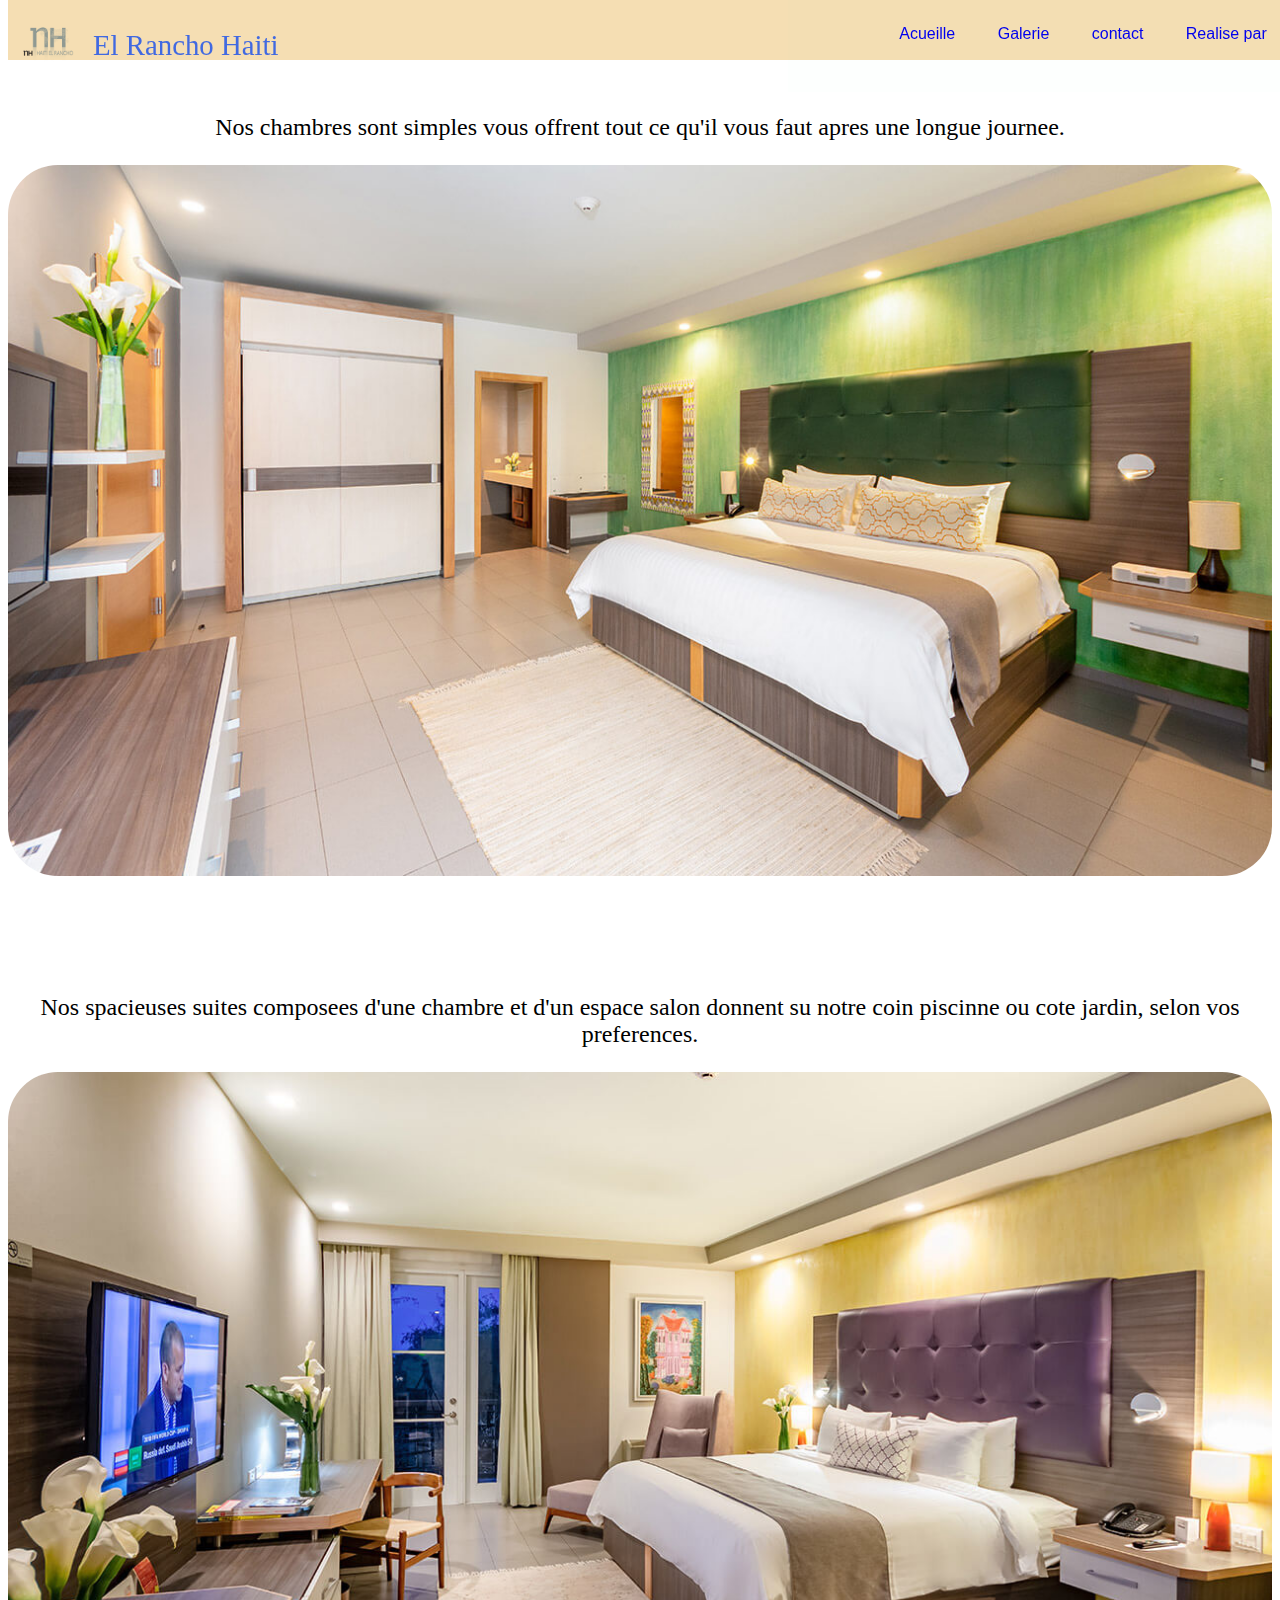
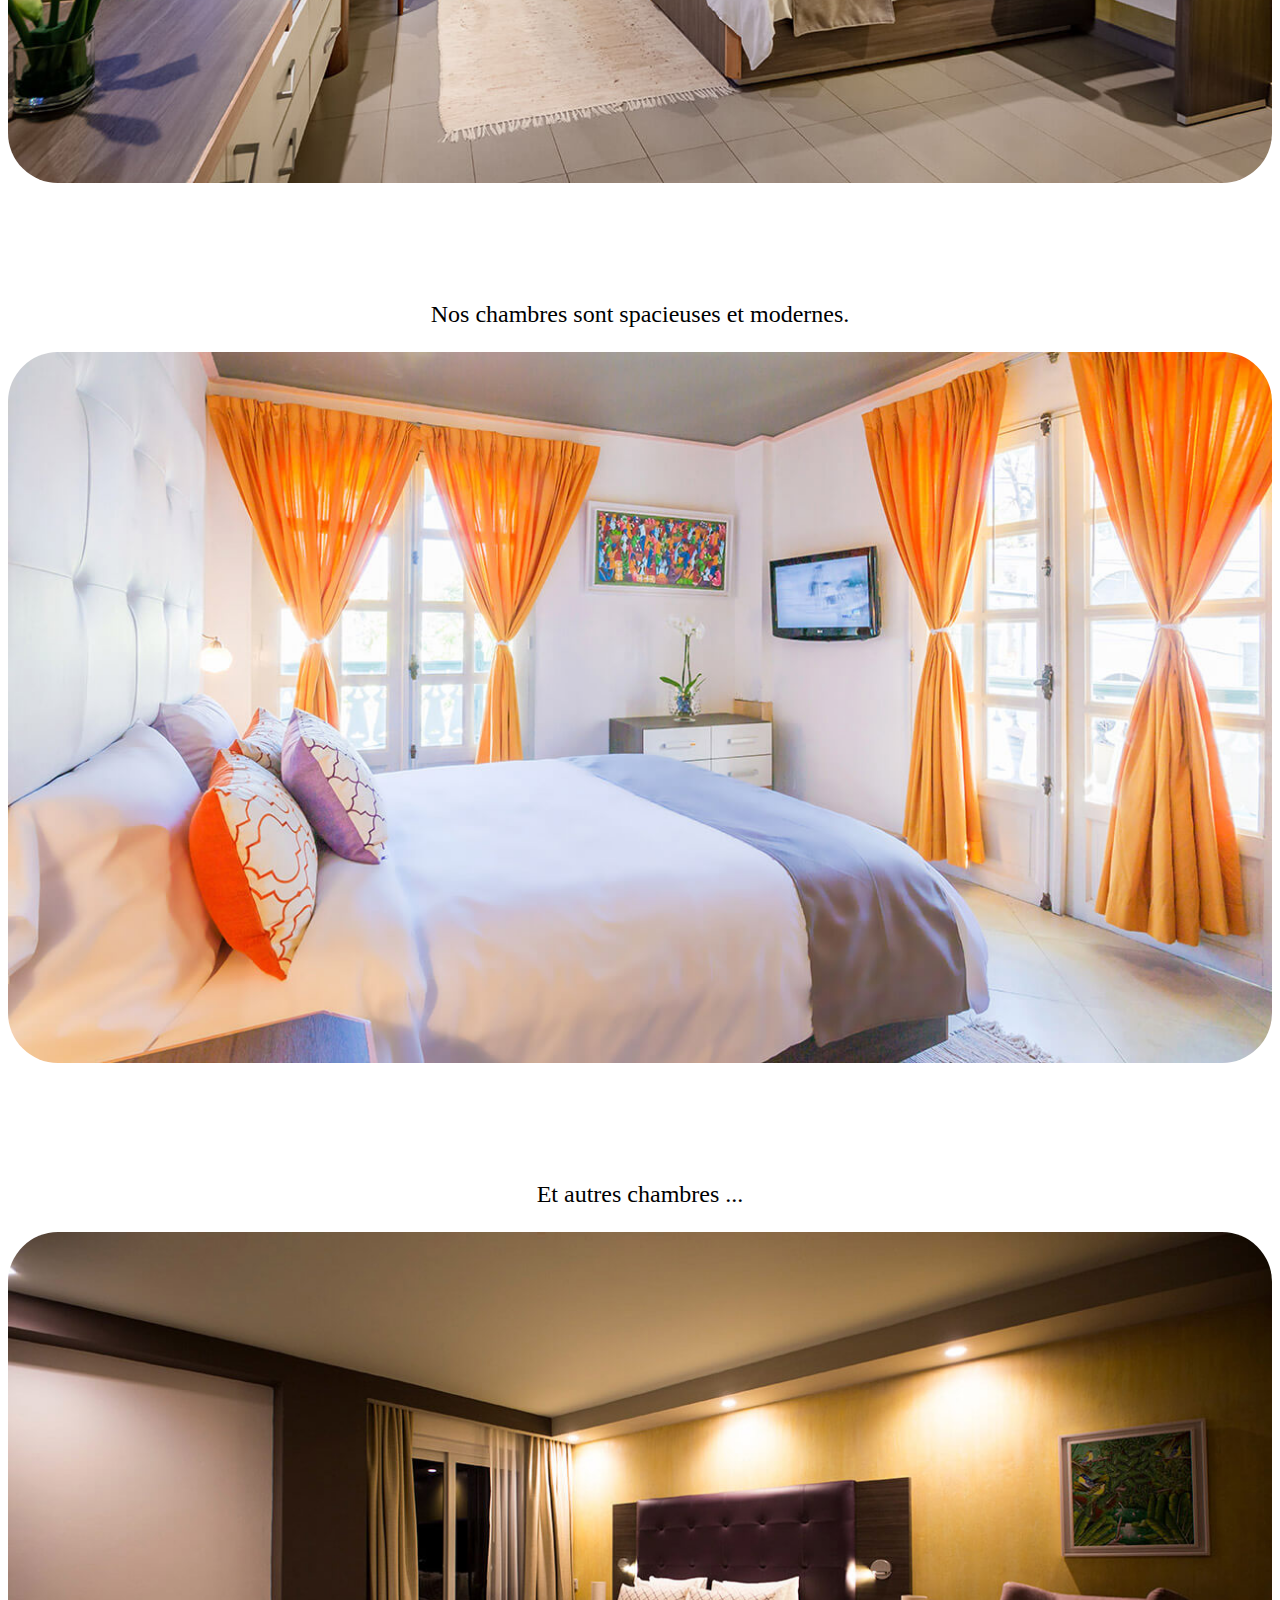
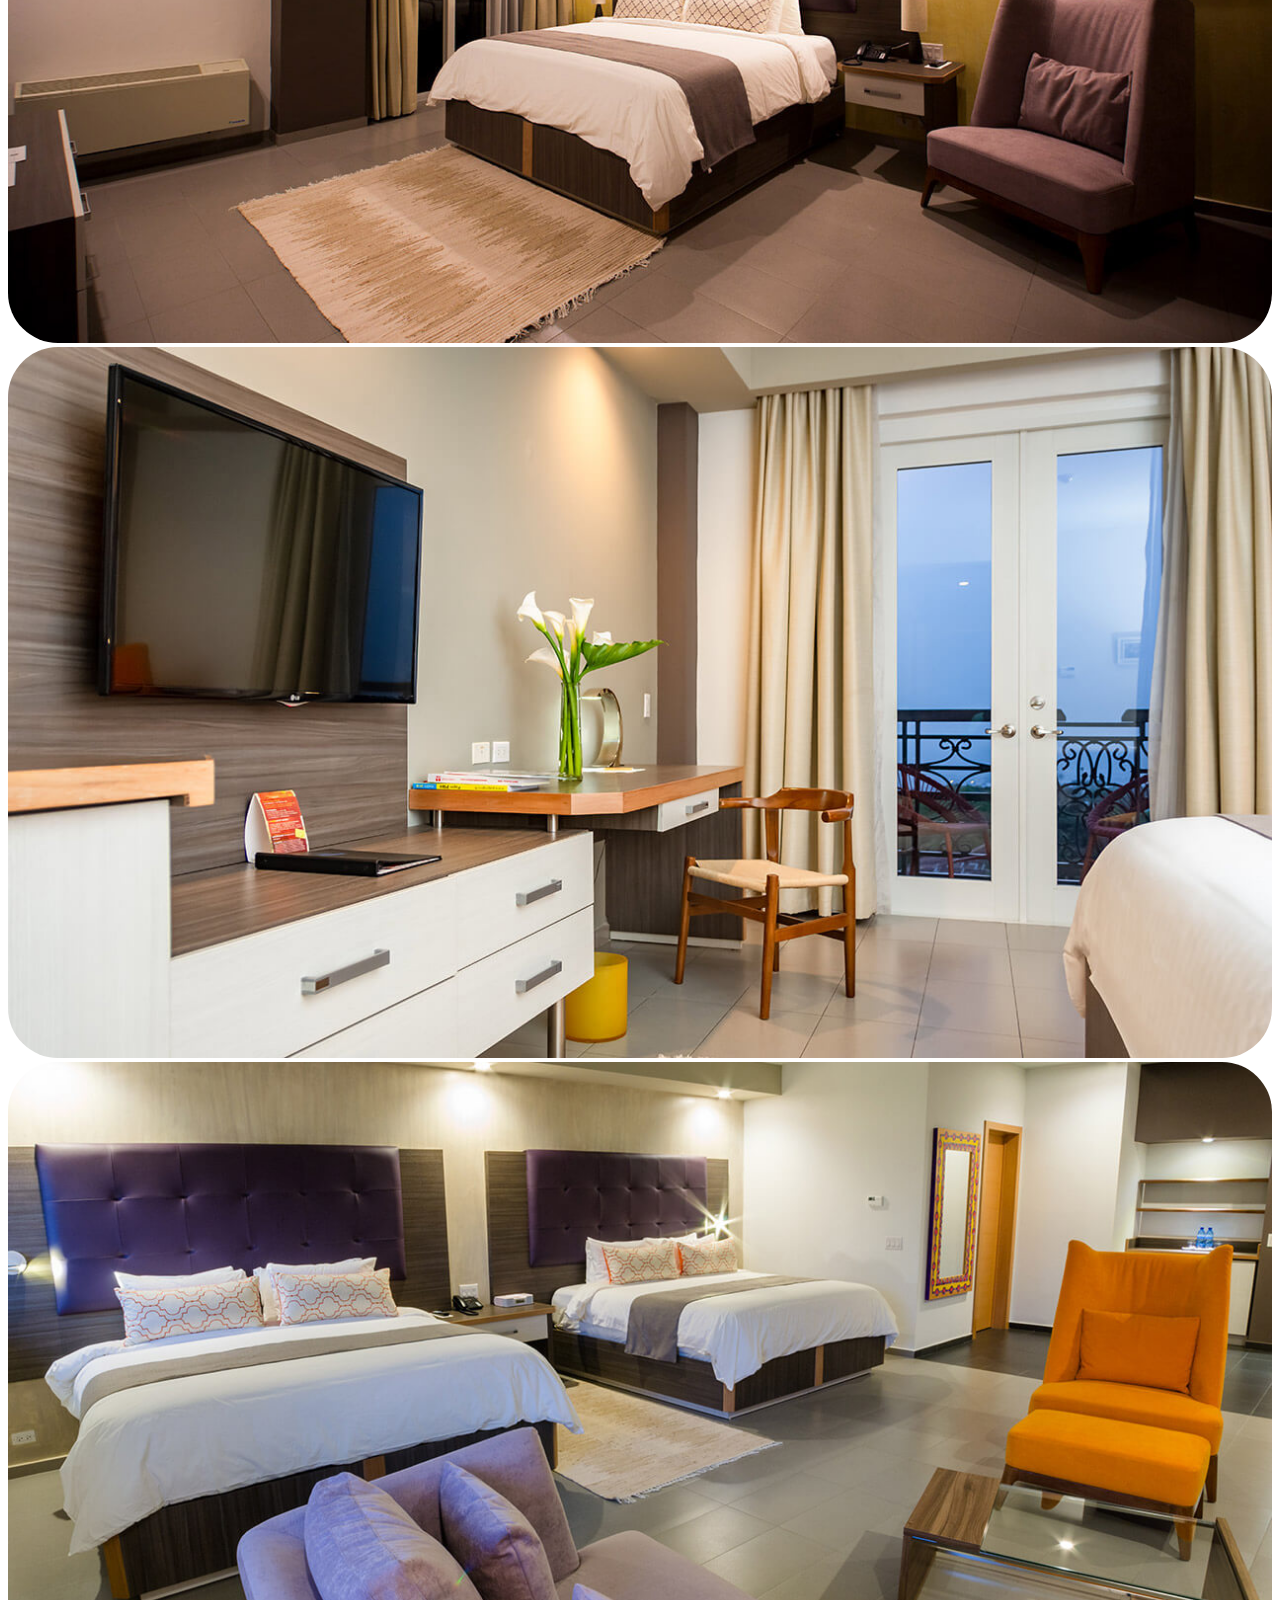
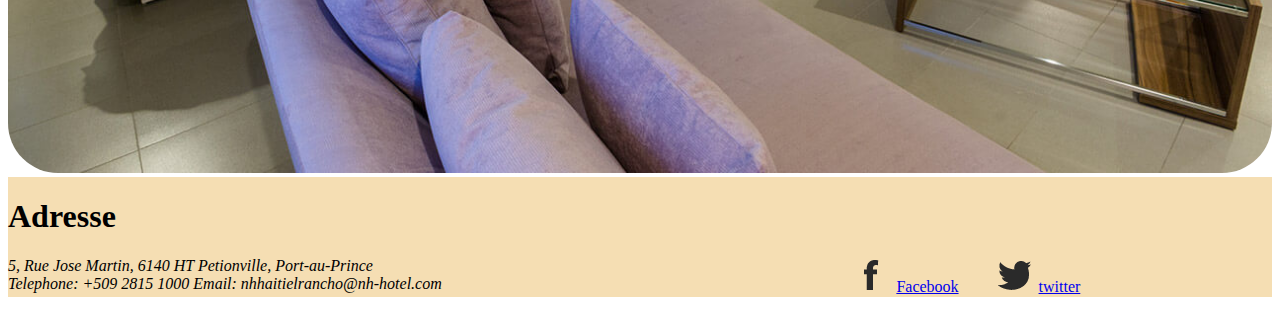
<file: chambre.html>
<!DOCTYPE html>
<html lang="en">
<head>
    <link rel="stylesheet" href="Chamb.css">
    <meta charset="UTF-8">
    <meta name="viewport" content="width=device-width, initial-scale=1.0">
    <title>chambres</title>
</head>
<body>
    <header id="mainHeader">
        <p id="mylogo"><img src="image1/logo.png" width="100px" alt=""></p>
        
            <h1 id="principal">El Rancho Haiti</h1>
            
        <nav id="mainNav">
            <ul>
            <li><a href="index.html">Acueille</a></li>
            <li><a href="galerie.html">Galerie</a></li>
            <li><a href="contact.html">contact</a></li>
            <li><a href="groupe.html">Realise par</a></li>
            </ul>
        </nav>
</header>
    <section>
        <p>
            Nos chambres sont simples vous offrent tout ce qu'il vous faut apres une longue journee.
            
        </p>
        <img src="image1/ima.jpg" alt="">
        <p>
            Nos spacieuses suites composees d'une chambre et d'un espace salon donnent su notre coin piscinne ou cote jardin, selon vos preferences.
        </p>
        <img src="image1/imm.jpg" alt="">
        <p>
            Nos chambres sont spacieuses et modernes.
        </p>
        <img src="image1/immm.jpg" alt="">
        <p>
           Et autres chambres ... 
        </p>
        <img src="image1/imma.jpg" alt=""> </br>
        <img src="image1/imageB.jpg" alt=""> </br>
        <img src="image1/im.jpg" alt=""> </br>

    </section>
    <footer id="mainfooter">
        <div>
        <h1> Adresse</h1>
        <address>
            5, Rue Jose Martin, 6140 HT Petionville, Port-au-Prince</br>
            Telephone: +509 2815 1000 </>
            Email: nhhaitielrancho@nh-hotel.com </br>
        </address>
        </div>
        <div>
        <ul id="foot">
            <li id="facebook"><a href="www.facebook.com">Facebook</a></li>
            <li id="twitter"><a href="www.twitter.com">twitter</a></li>
        </ul>
        <div
    </footer>
</body>
</html>
</file>
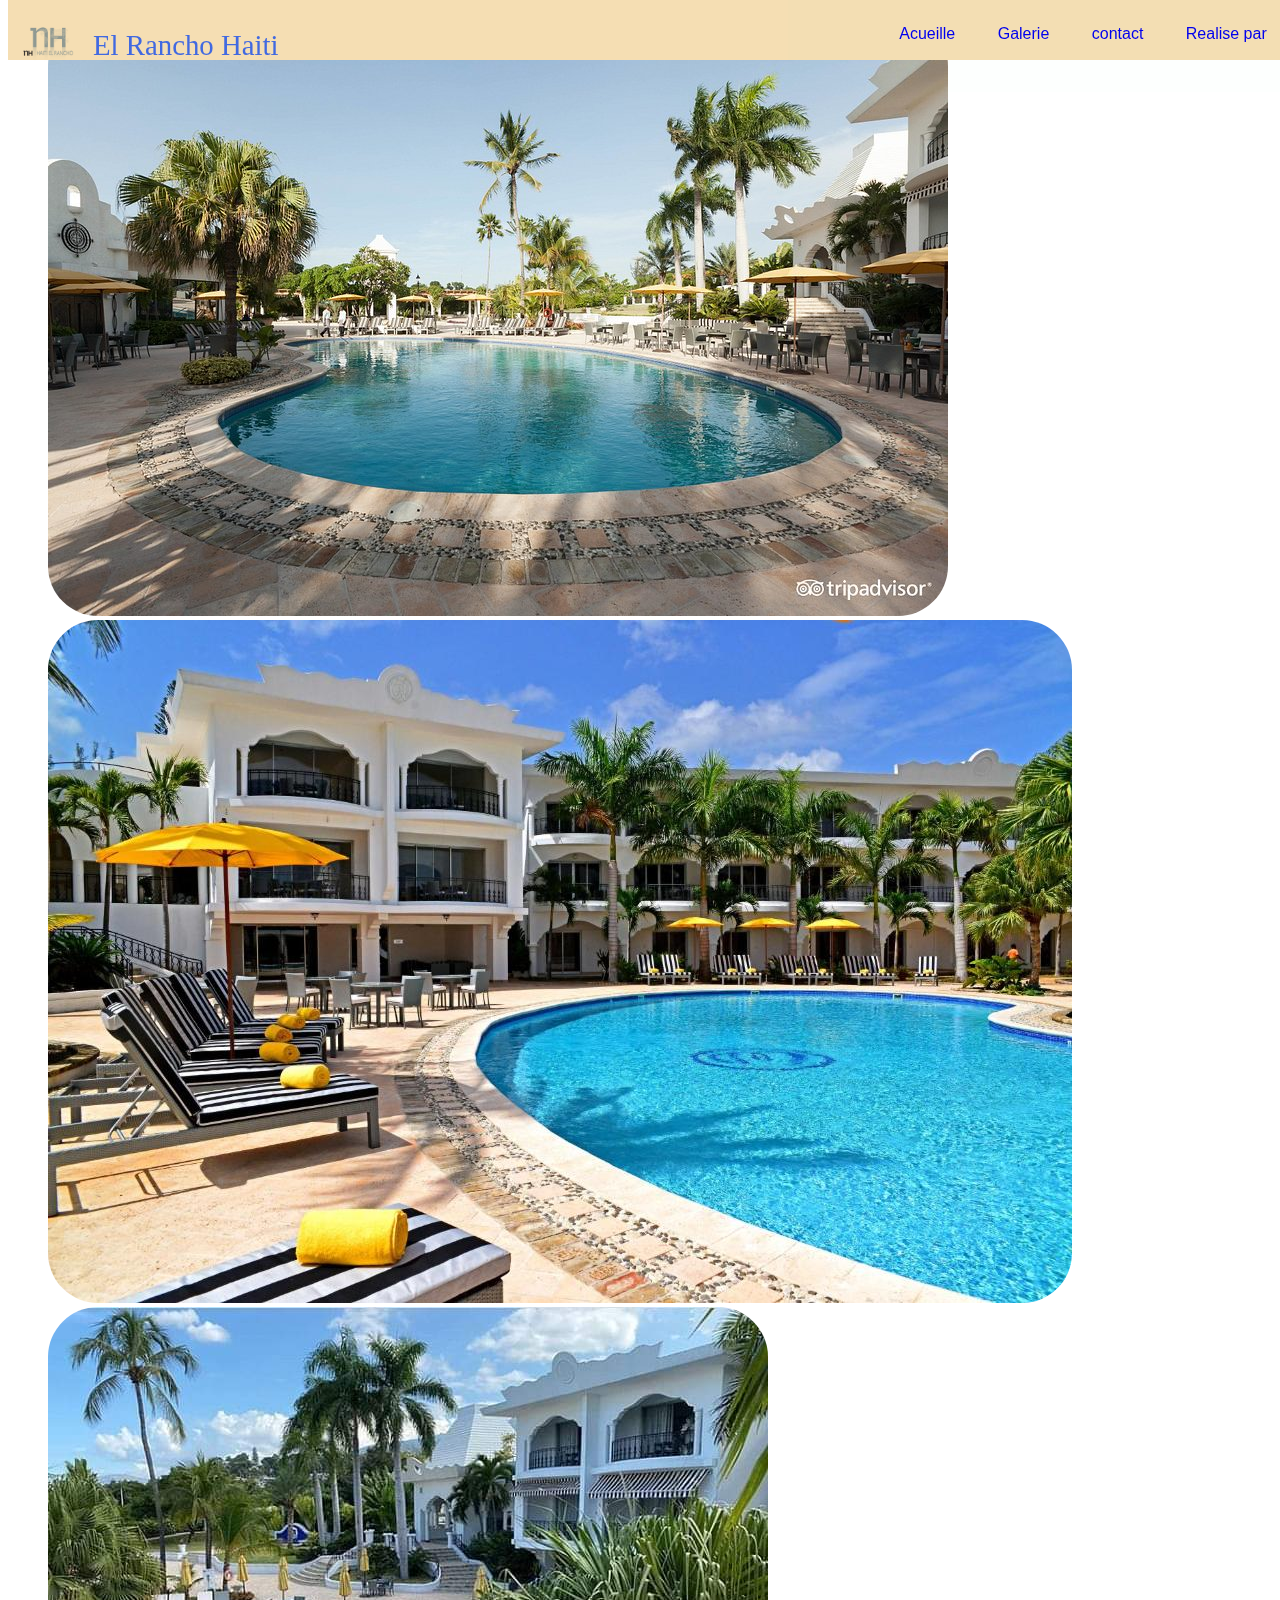
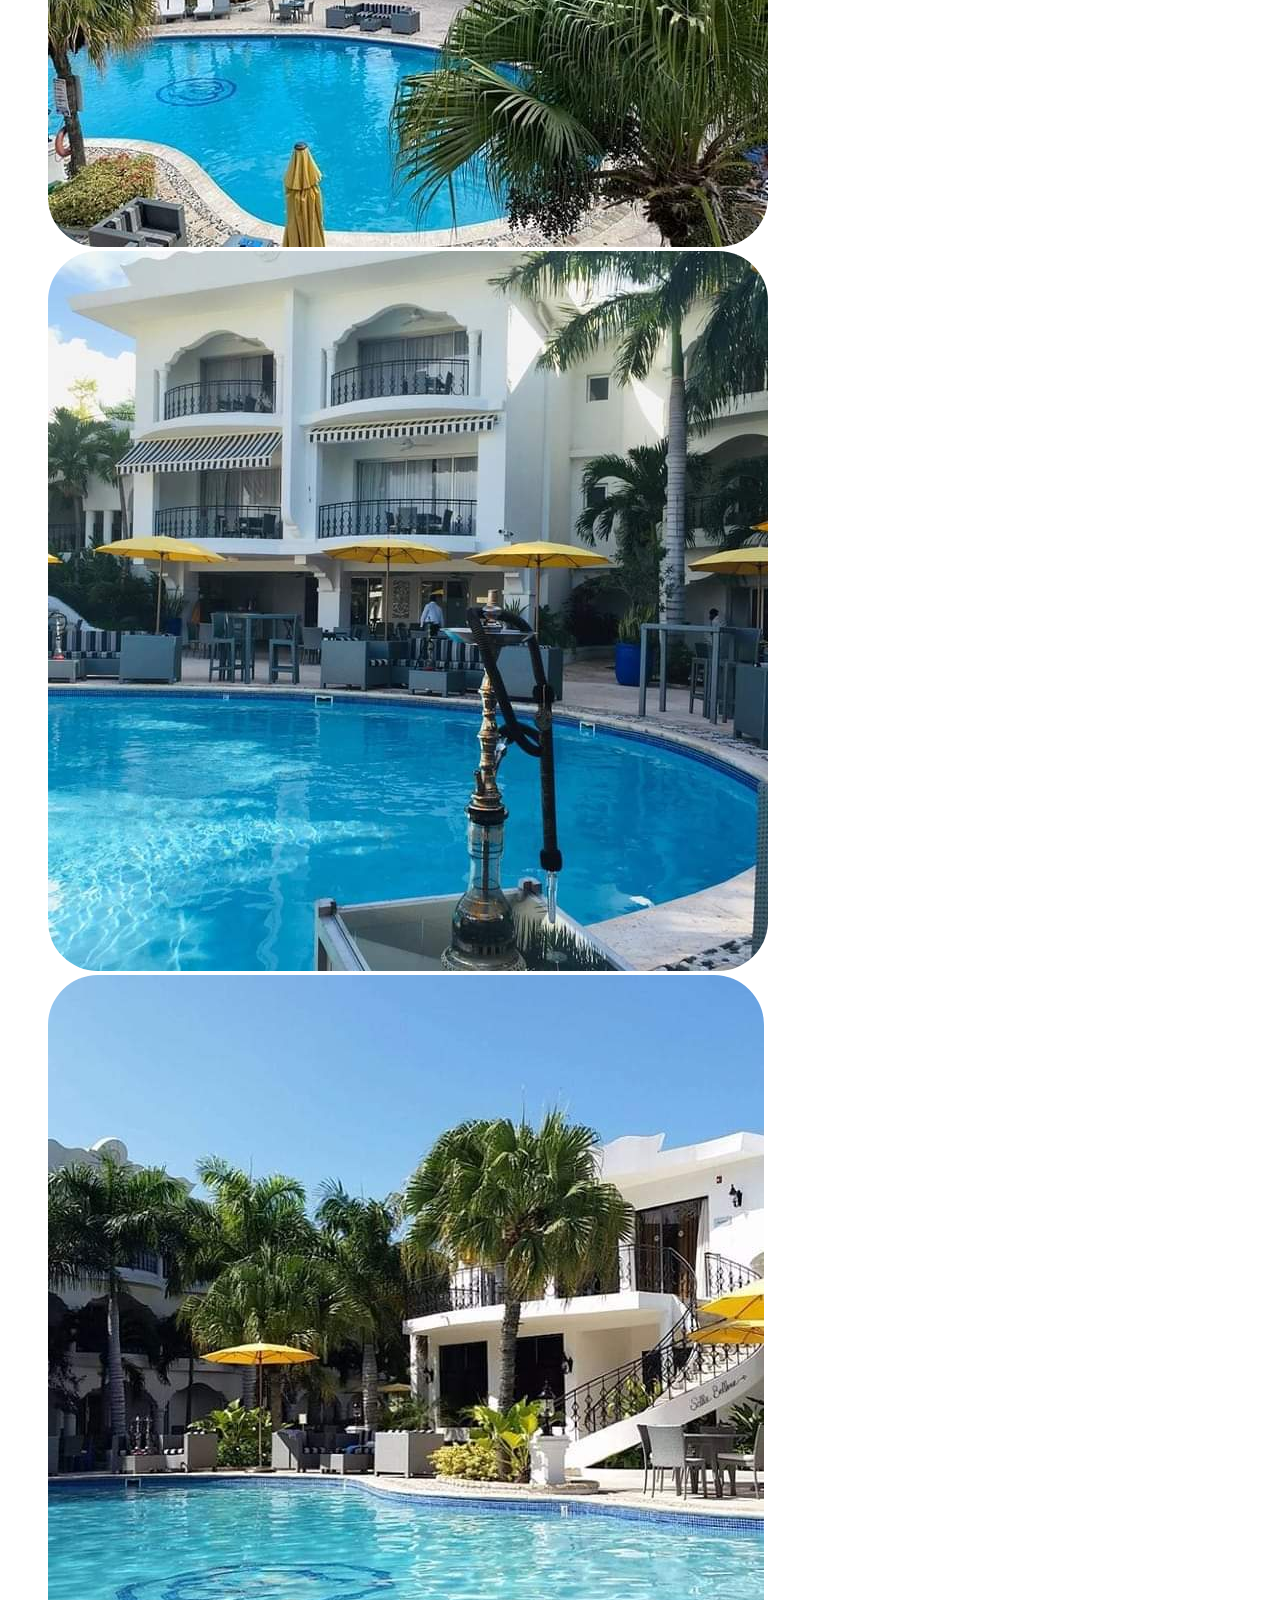
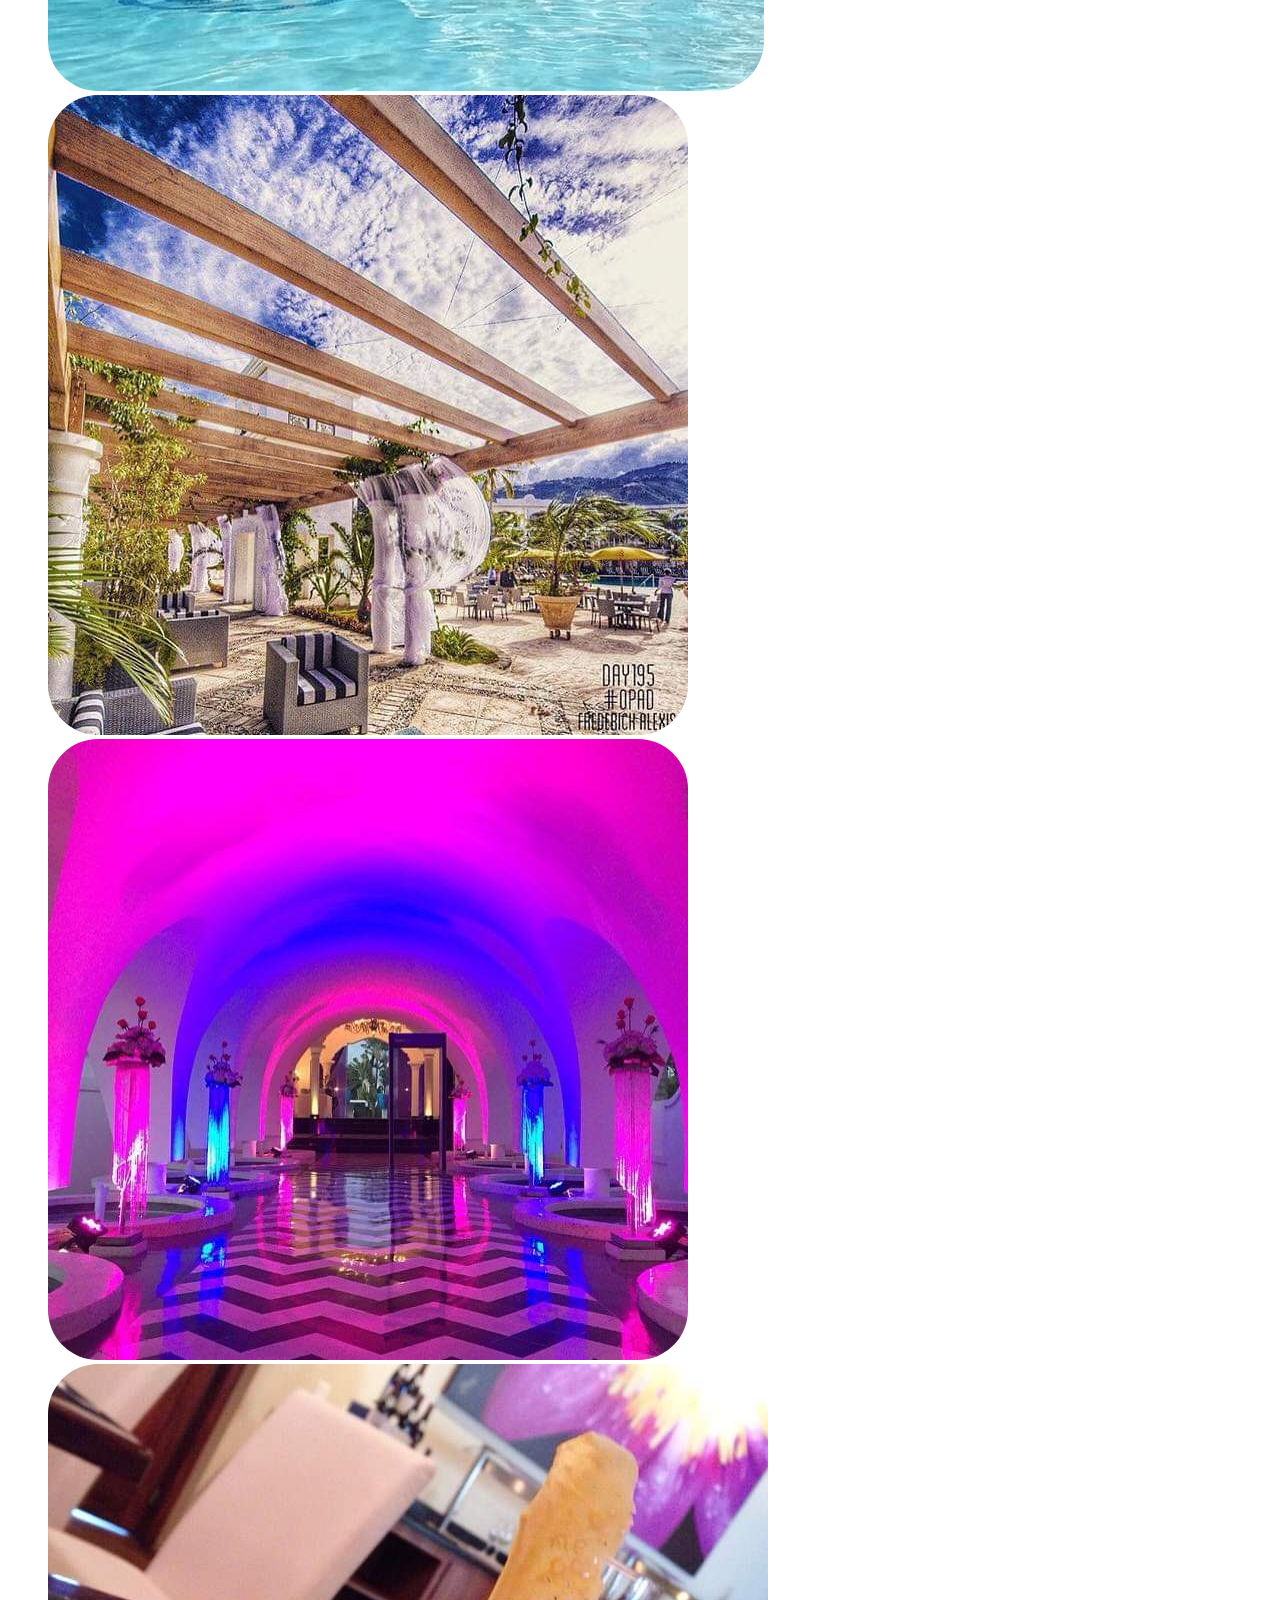
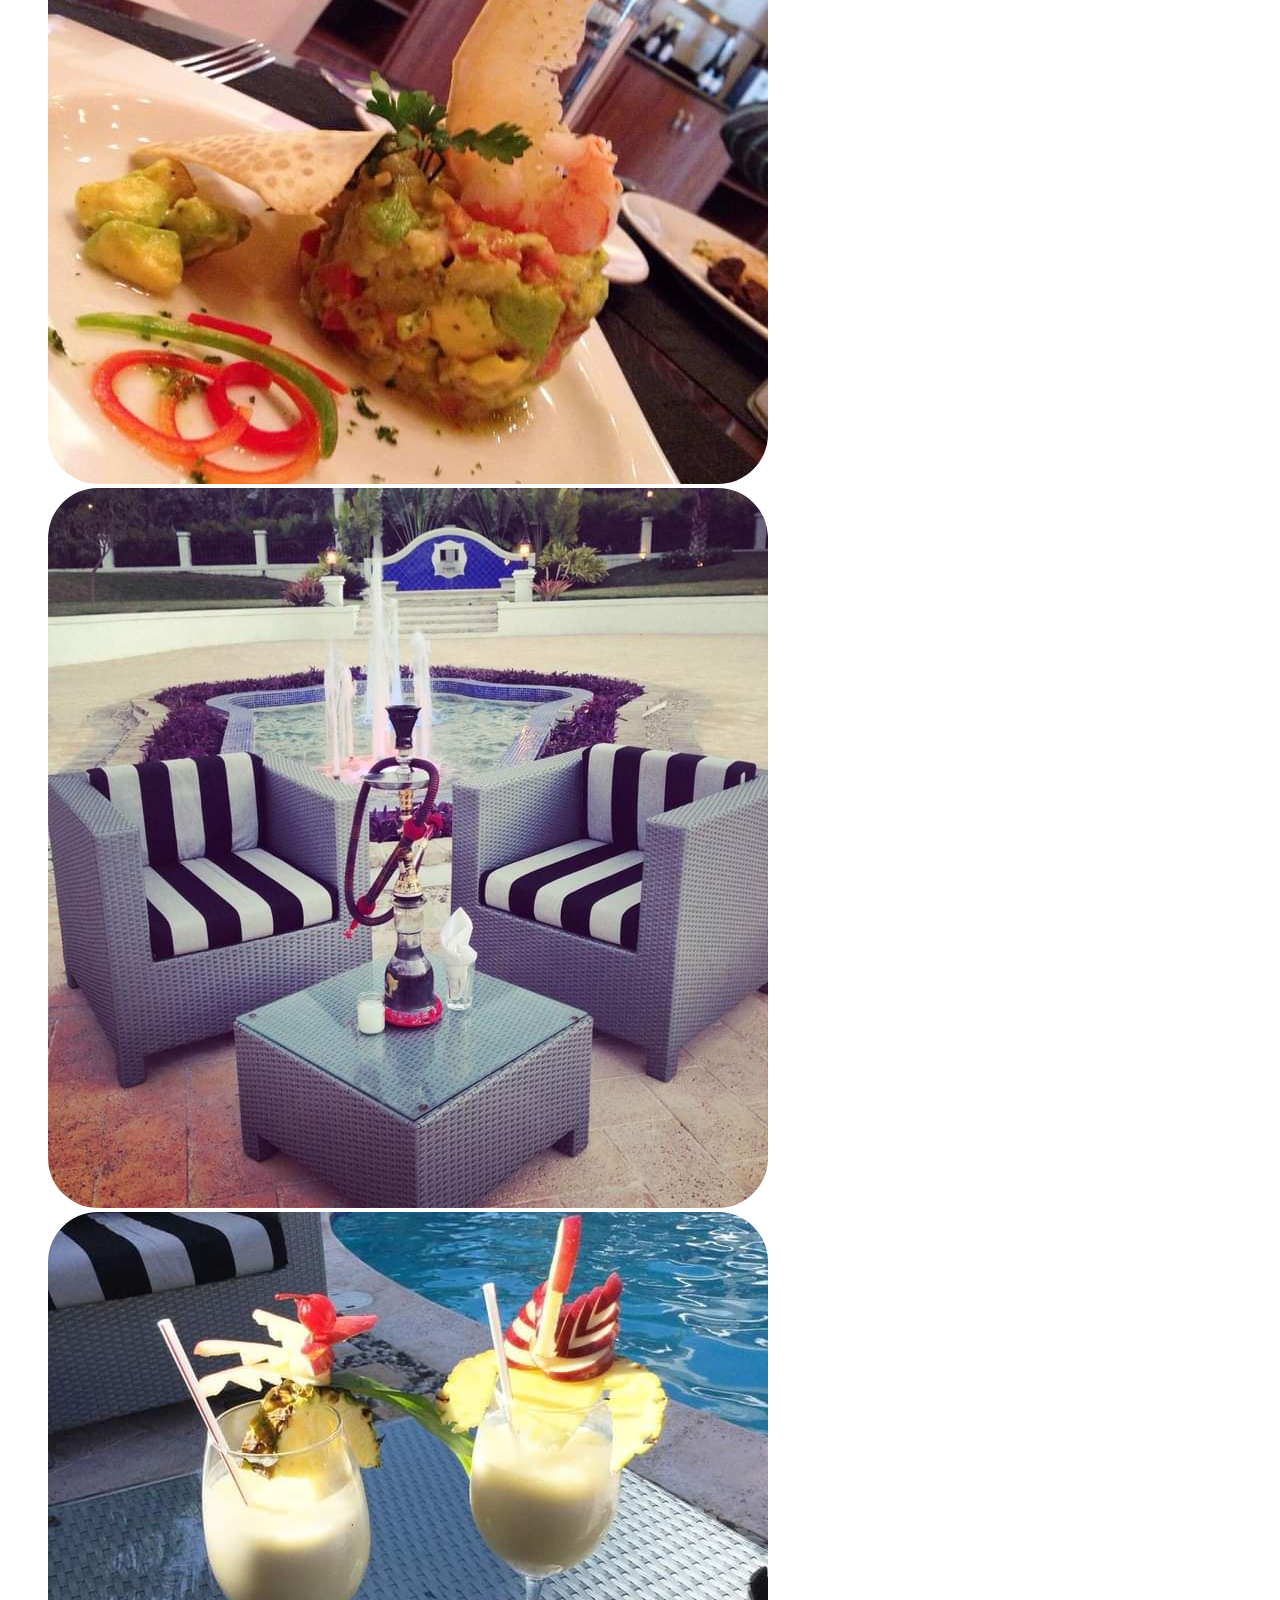
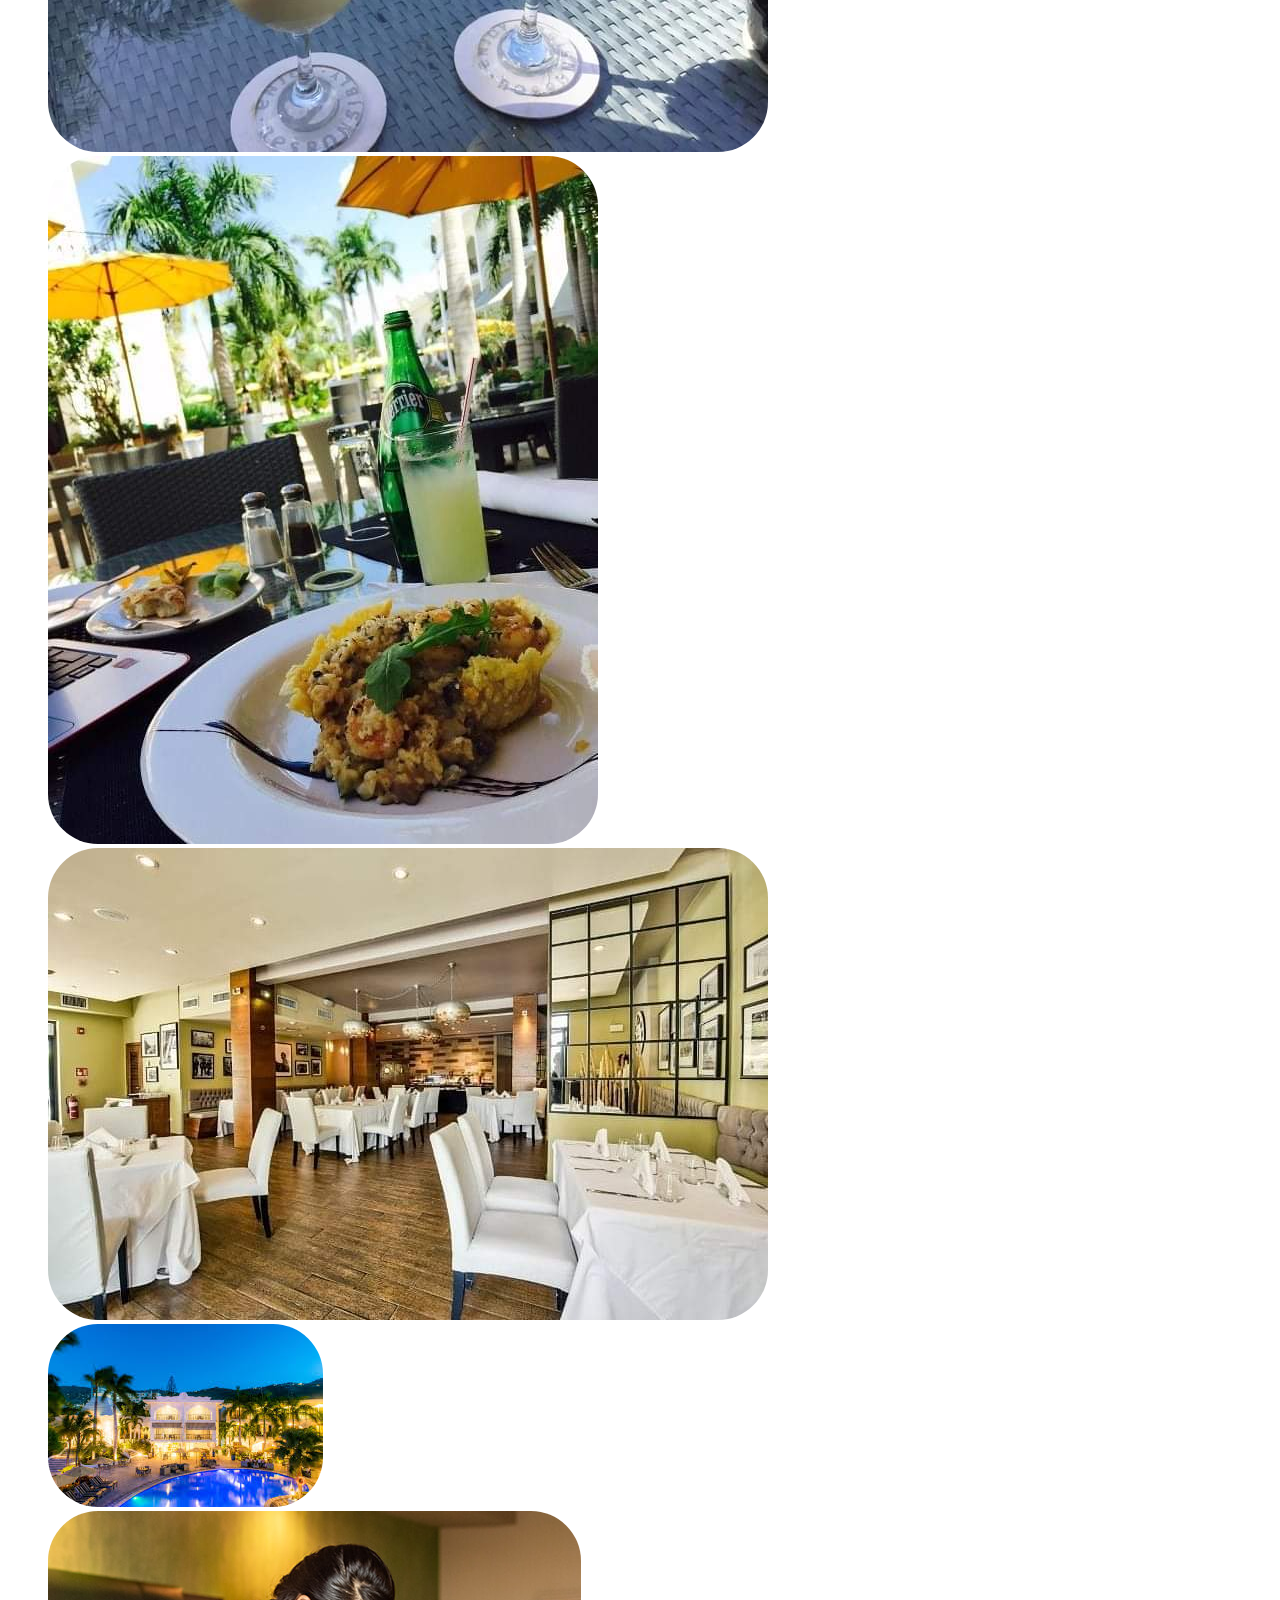
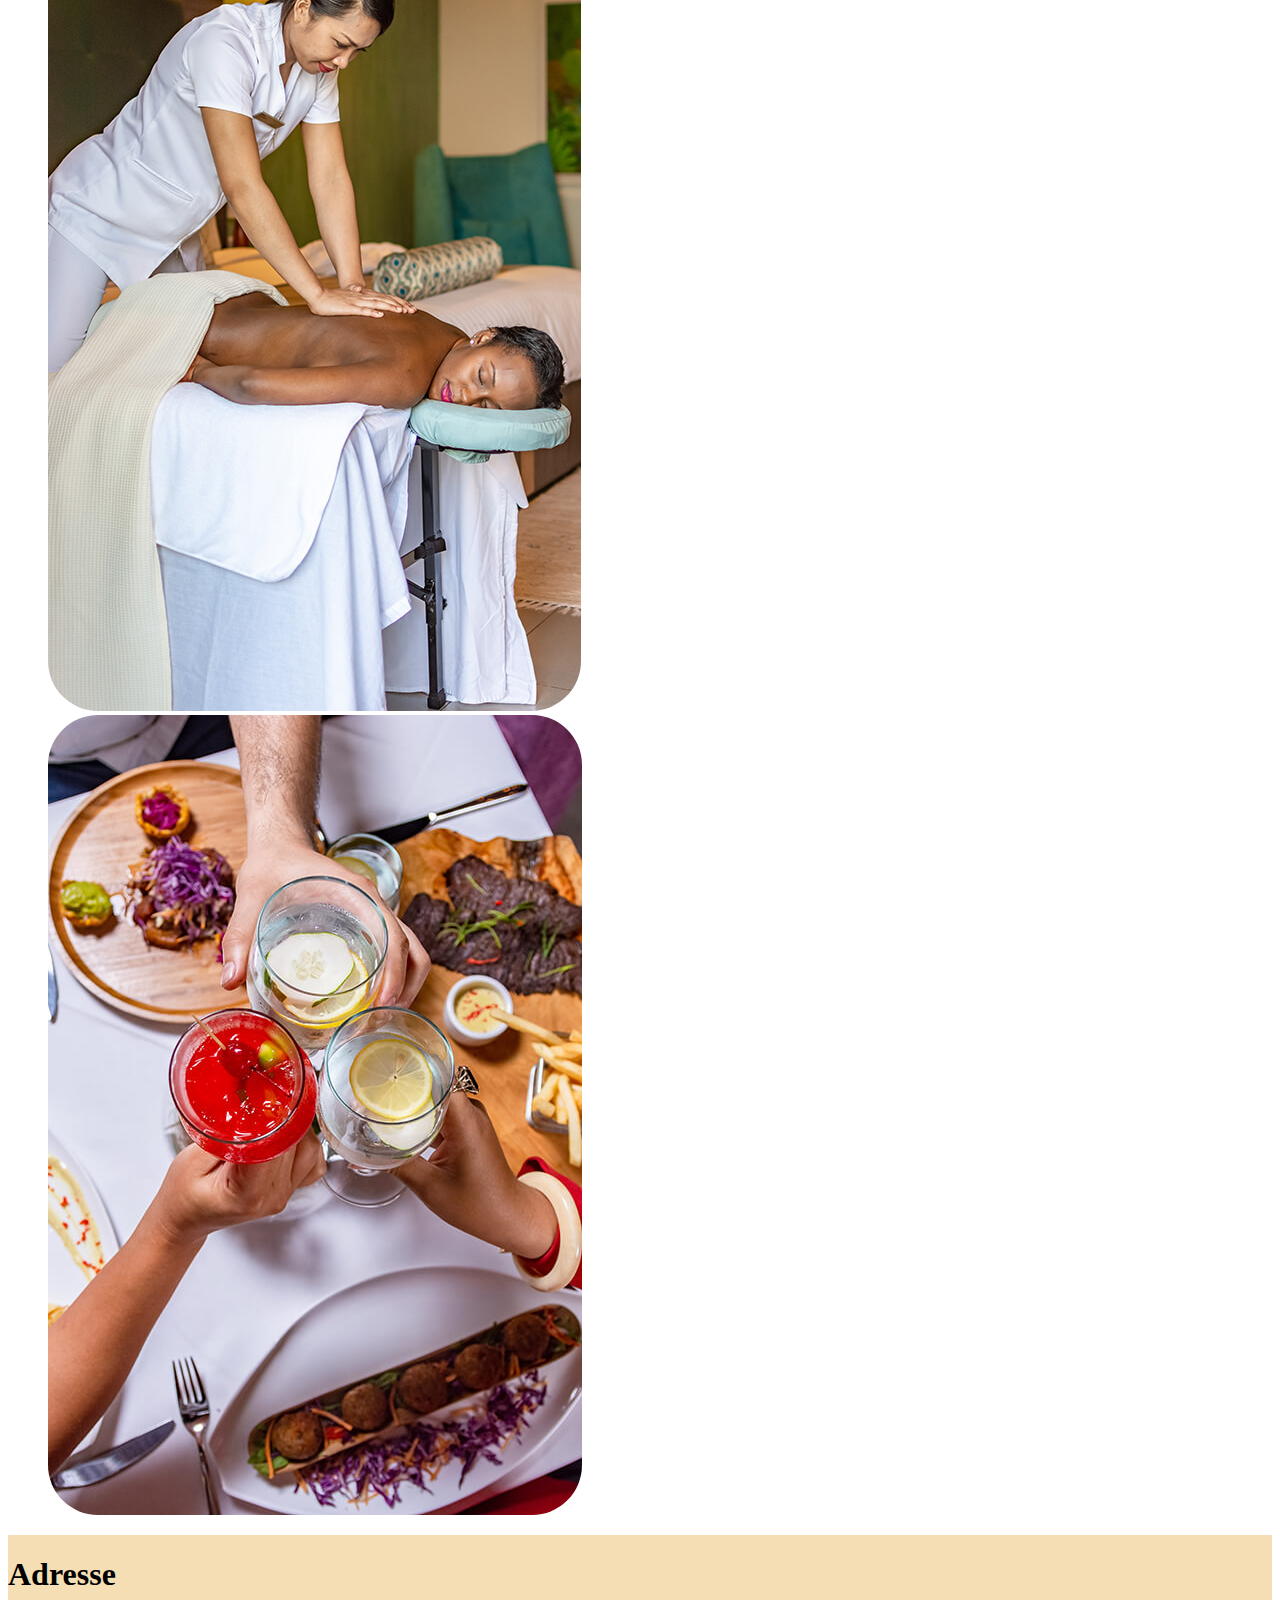
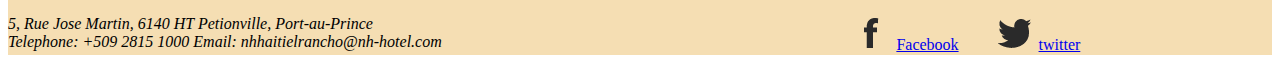
<file: galerie.html>
<!DOCTYPE html>
<html lang="en">
<head>
    <link rel="stylesheet" href="Chamb.css">
    <meta charset="UTF-8">
    <meta name="viewport" content="width=device-width, initial-scale=1.0">
    <title>chambres</title>
</head>
<body>
    <header id="mainHeader">
        <p id="mylogo"><img src="image1/logo.png" width="100px" alt=""></p>
        
            <h1 id="principal">El Rancho Haiti</h1>
            
        <nav id="mainNav">
            <ul>
            <li><a href="index.html">Acueille</a></li>
            <li><a href="galerie.html">Galerie</a></li>
            <li><a href="contact.html">contact</a></li>
            <li><a href="groupe.html">Realise par</a></li>
            </ul>
        </nav>
</header>
    <main>
        <ul id="lisgal">
            <li> <img src="image1/1.jpg" alt=""</li>
            <li> <img src="image1/2.jpg" alt=""</li>
            <li> <img src="image1/3.jpg" alt=""</li>
            <li> <img src="image1/4.jpg" alt=""</li>
            <li> <img src="image1/5.jpg" alt=""</li>
            <li> <img src="image1/6.jpg" alt=""</li>
            <li> <img src="image1/7.jpg" alt=""</li>
            <li> <img src="image1/8.jpg" alt=""</li>
            <li> <img src="image1/9.jpg" alt=""</li>
            <li> <img src="image1/10.jpg" alt=""</li>
            <li> <img src="image1/11.jpg" alt=""</li>
            <li> <img src="image1/12.jpg" alt=""</li>
            <li> <img src="image1/13.jpg" alt=""</li>
            <li> <img src="image1/14.jpg" alt=""</li>
            <li> <img src="image1/15.jpg" alt=""</li>


        </ul>
    </main>
    <footer id="mainfooter">
        <div>
        <h1> Adresse</h1>
        <address>
            5, Rue Jose Martin, 6140 HT Petionville, Port-au-Prince</br>
            Telephone: +509 2815 1000 </>
            Email: nhhaitielrancho@nh-hotel.com </br>
        </address>
        </div>
        <div>
        <ul id="foot">
            <li id="facebook"><a href="www.facebook.com">Facebook</a></li>
            <li id="twitter"><a href="www.twitter.com">twitter</a></li>
        </ul>
        <div
    </footer>
</body>
</html>
</file>
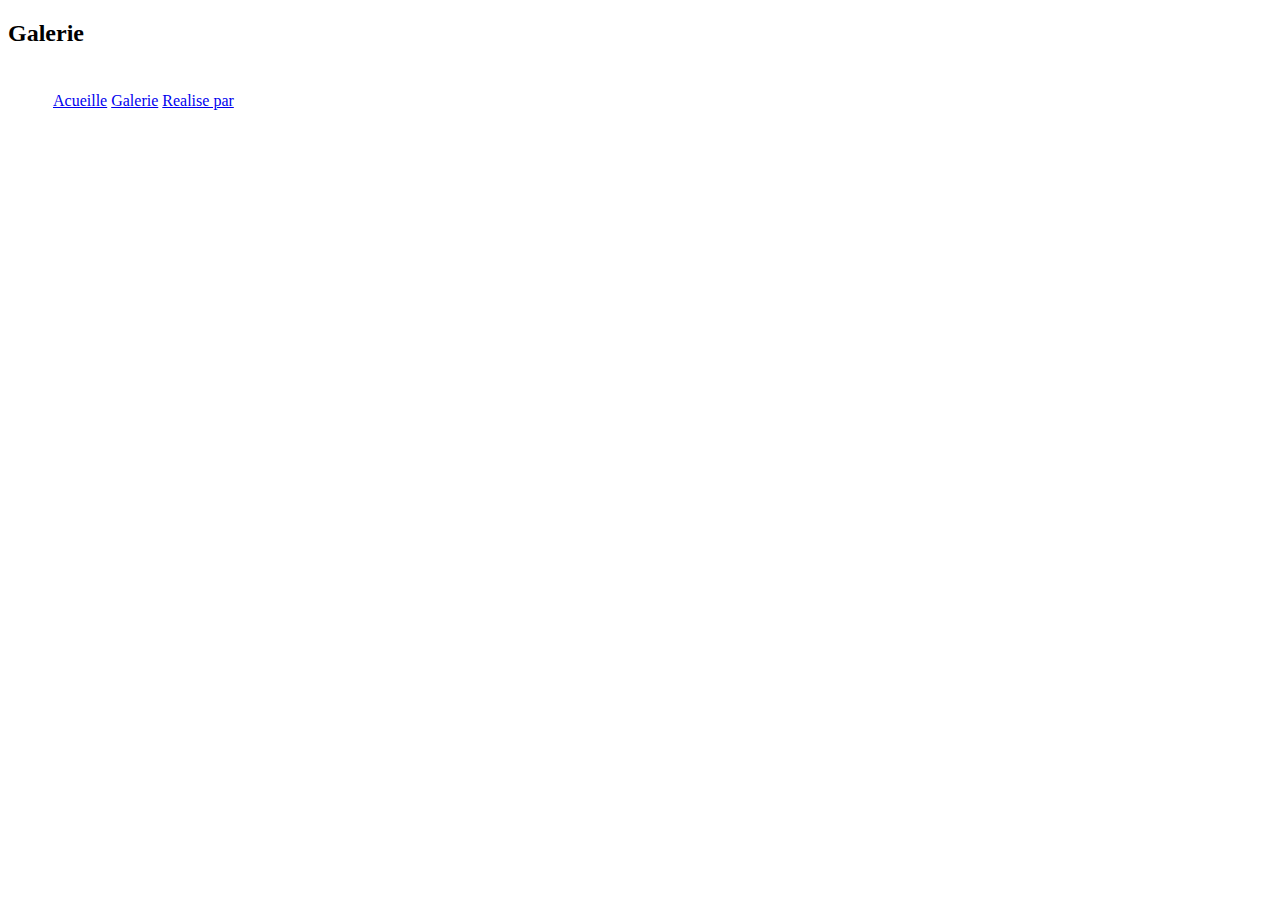
<file: galrie.html>
<!DOCTYPE html>
<html lang="en">
<head>
    <link rel="stylesheet" href="Chamb.css">
    <meta charset="UTF-8">
    <meta name="viewport" content="width=device-width, initial-scale=1.0">
    <title>chambres</title>
</head>
<body>
    <header>
        <nav>
            <h2>Galerie</h2>
        </nav>

        <nav id="menu">
            <a href="Hotel.html">Acueille</a>
            <a href="galerie.html">Galerie</a>
            <a href="groupe.html">Realise par</a>
        </nav>
    </header>
</file>
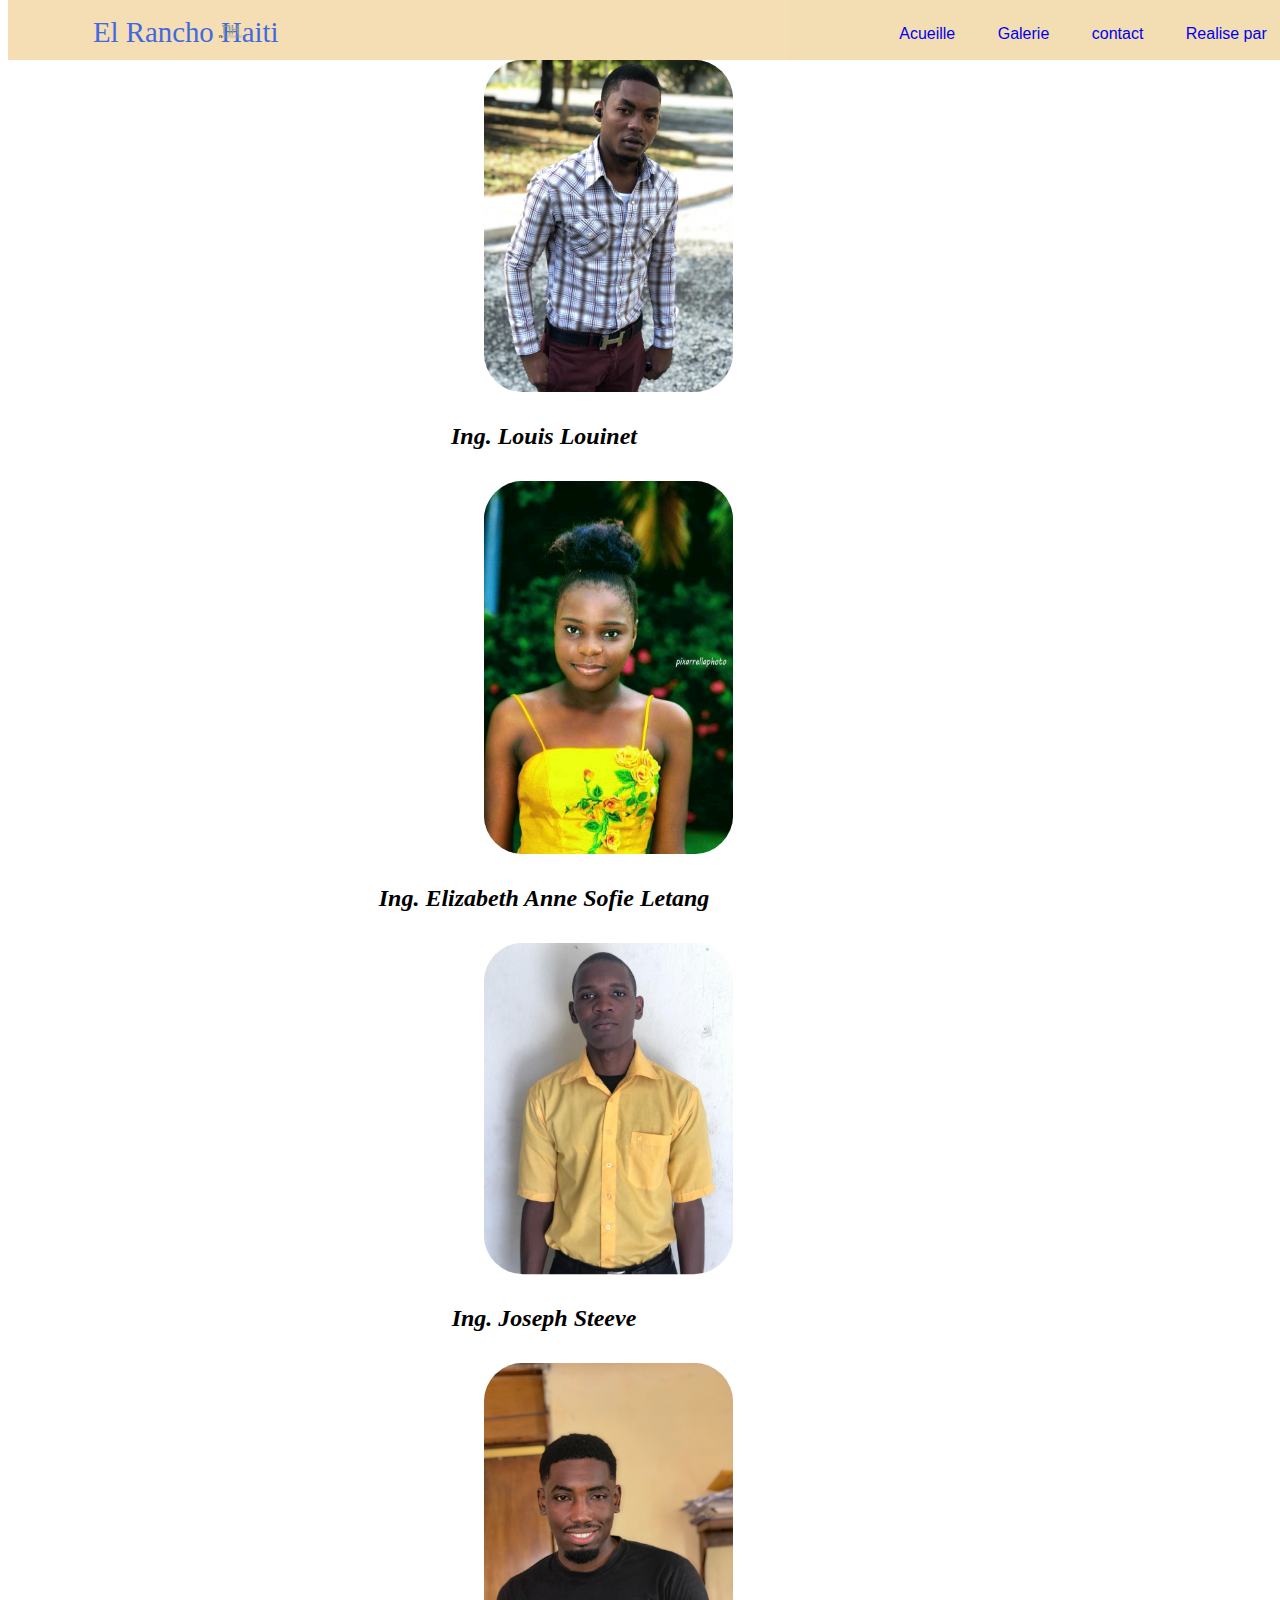
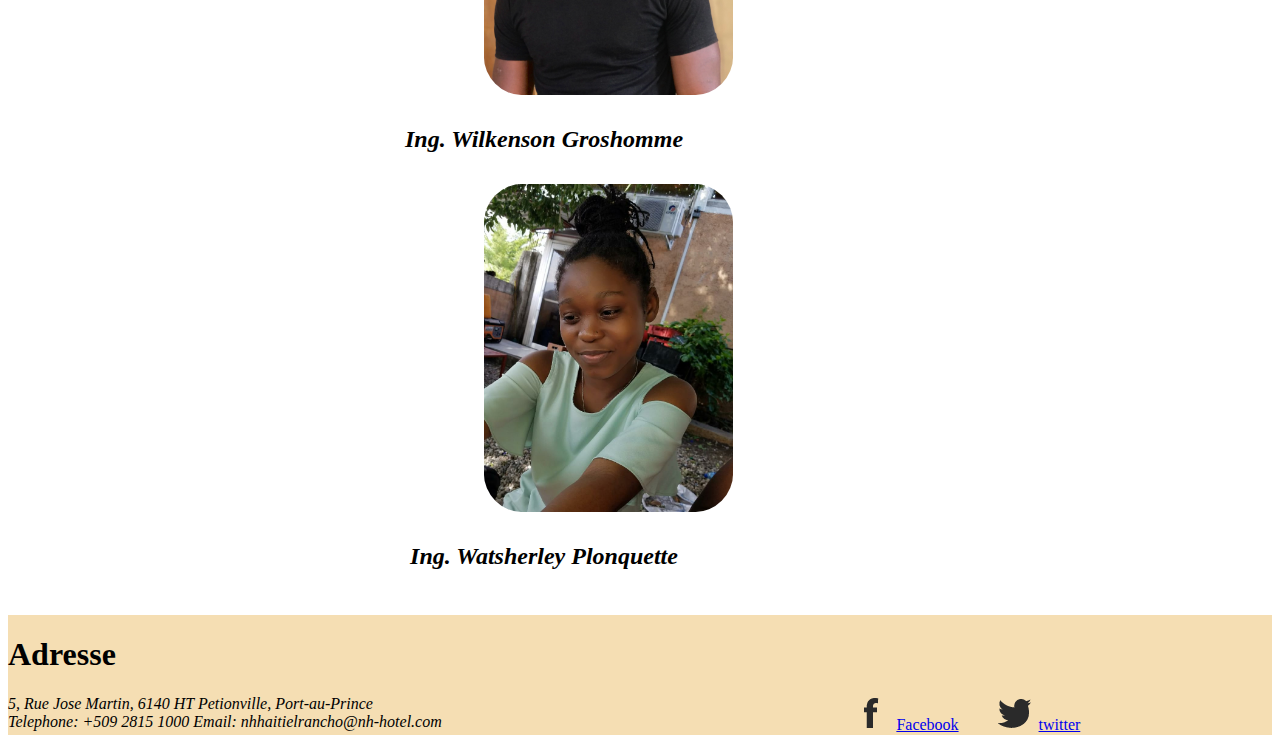
<file: groupe.html>
<!DOCTYPE html>
<html lang="en">
<head>
    <link rel="stylesheet" href="contact.css">
    <meta charset="UTF-8">
    <meta name="viewport" content="width=device-width, initial-scale=1.0">
    <title>chambres</title>
</head>
<body>
    <header>
        <header id="mainHeader">
            <p id="mylogo"><img src="image1/logo.png" width="100px" alt=""></p>
            
                <h1 id="principal">El Rancho Haiti</h1>
                
            <nav id="mainNav">
                <ul>
                <li><a href="index.html">Acueille</a></li>
                <li><a href="galerie.html">Galerie</a></li>
                <li><a href="contact.html">contact</a></li>
                <li><a href="groupe.html">Realise par</a></li>
                </ul>
            </nav>
    </header>
    <section>
        <ul id="lisgroup">
            <li> <img src="image1/pipo.jpg" alt="Louis" id="pipo"
            </br>
            <h2 id="pipo2"> Ing. Louis Louinet</h2>
        </li>
        <li> <img src="image1/zuzu.jpg" alt="" id="zuzu"
        </br>
        <h2> Ing. Elizabeth Anne Sofie Letang</h2>
    </li>
    <li> <img src="image1/jn.jpg" alt="" id="jn"
    </br>
    <h2> Ing. Joseph Steeve</h2>
</li>
<li> <img src="image1/D.jpg" alt="" id="d"
</br>
<h2> Ing. Wilkenson Groshomme</h2>
</li>
<li> <img src="image1/w.jpg" alt="" id="w"
</br>
<h2> Ing. Watsherley Plonquette</h2>
</li>

        </ul>

    </section>
    <footer id="mainfooter">
        <div>
        <h1> Adresse</h1>
        <address>
            5, Rue Jose Martin, 6140 HT Petionville, Port-au-Prince</br>
            Telephone: +509 2815 1000 </>
            Email: nhhaitielrancho@nh-hotel.com </br>
        </address>
        </div>
        <div>
        <ul id="foot">
            <li id="facebook"><a href="www.facebook.com">Facebook</a></li>
            <li id="twitter"><a href="www.twitter.com">twitter</a></li>
        </ul>
        <div
    </footer>
    </body>
</html>
</file>
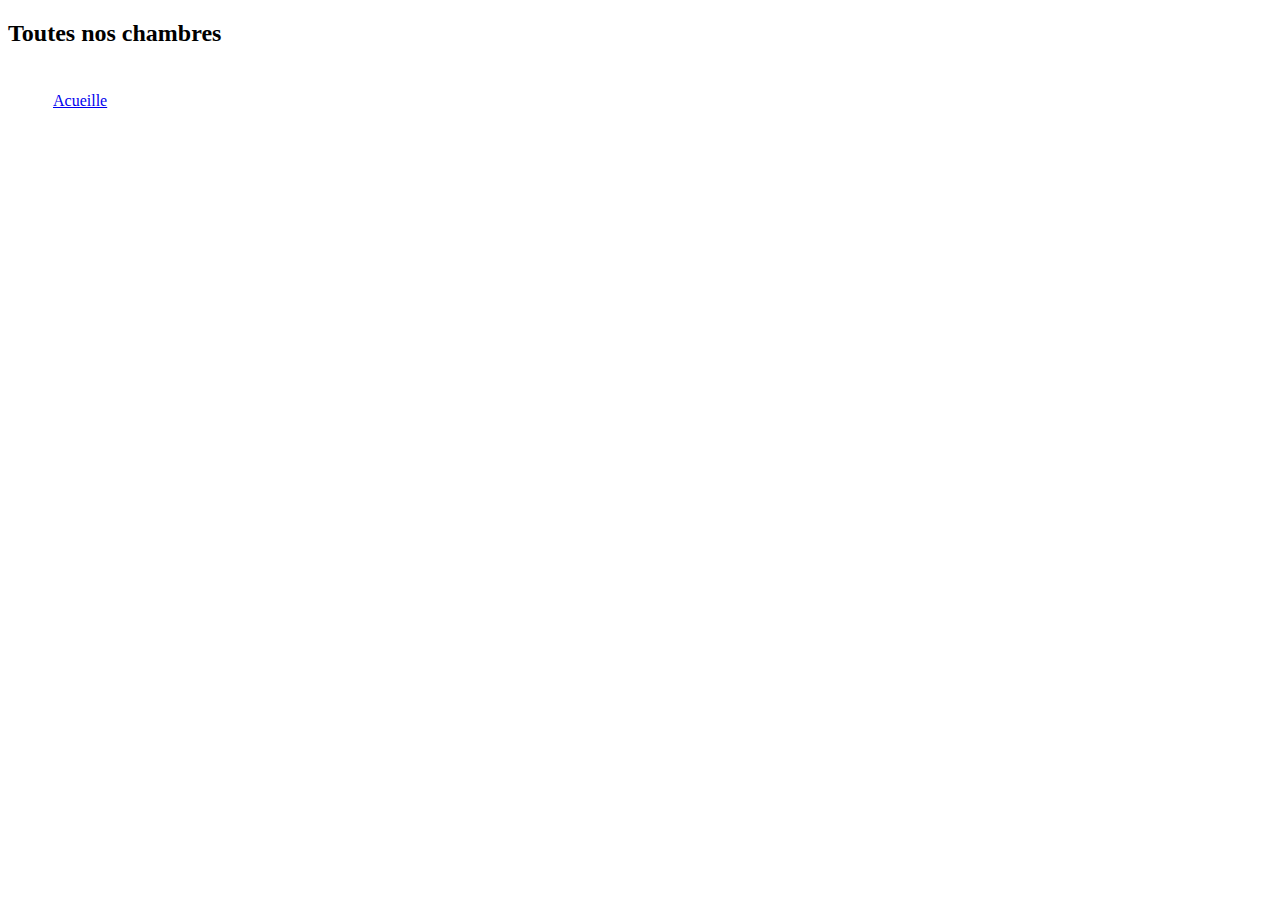
<file: salle de jeu.html>
<!DOCTYPE html>
<html lang="en">
<head>
    <link rel="stylesheet" href="Chamb.css">
    <meta charset="UTF-8">
    <meta name="viewport" content="width=device-width, initial-scale=1.0">
    <title>chambres</title>
</head>
<body>
    <header>
        <nav id="title">
            <h2>Toutes nos chambres</h2>
        </nav>
        <nav id="menu">
            <a href="Hotel.html">Acueille</a>
        </nav>
    </header>
</file>
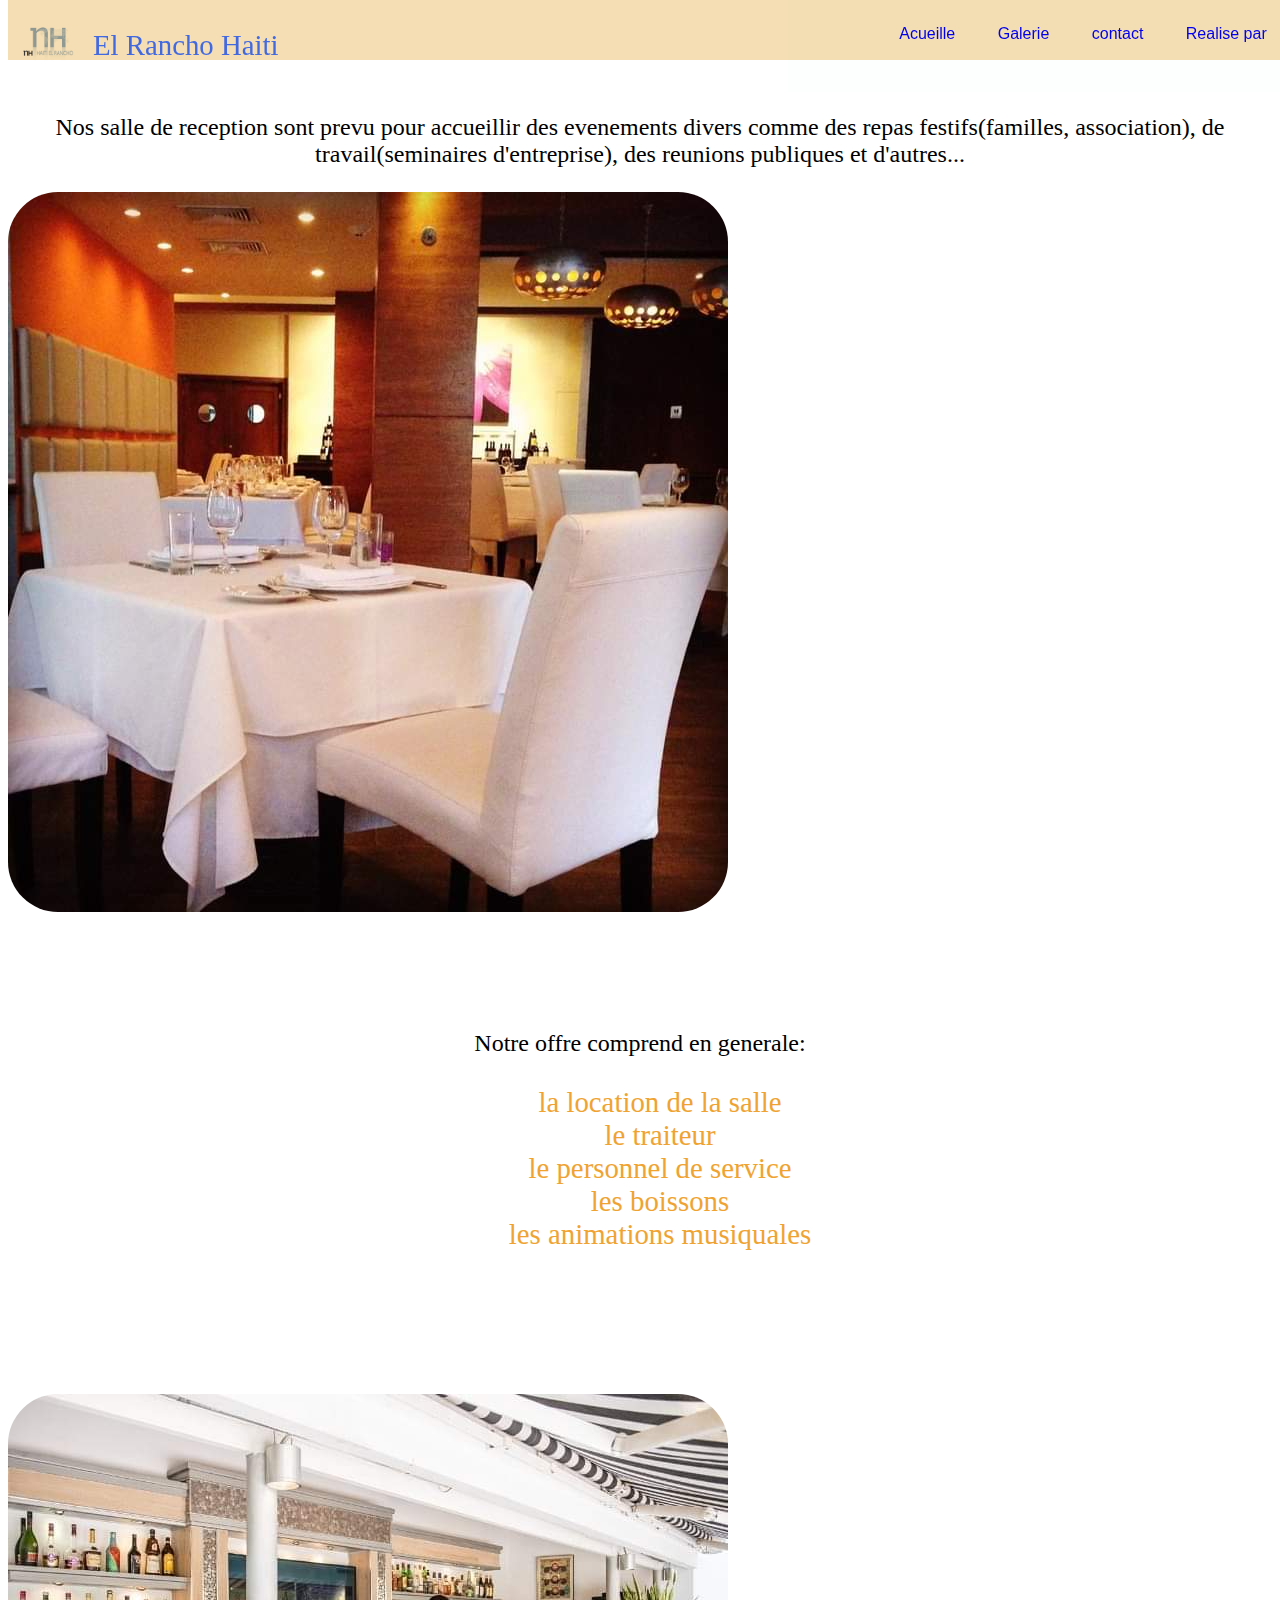
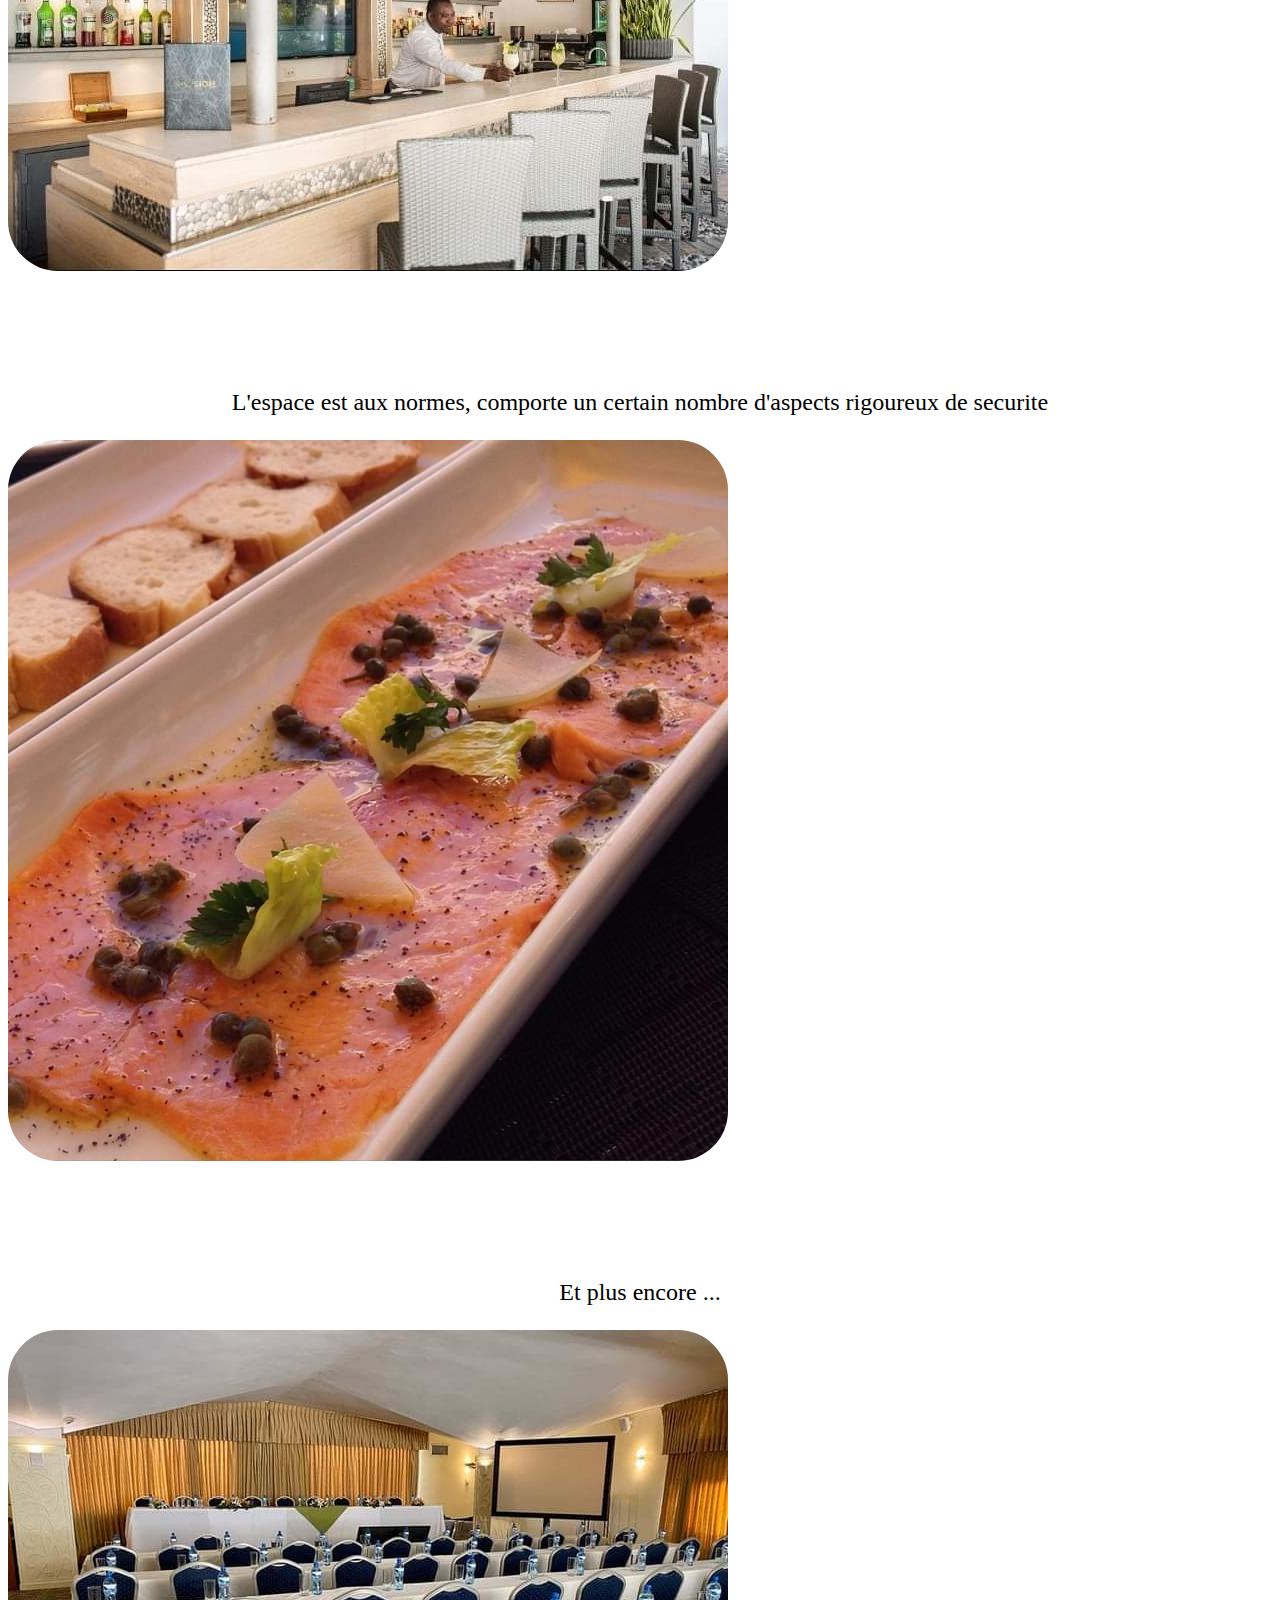
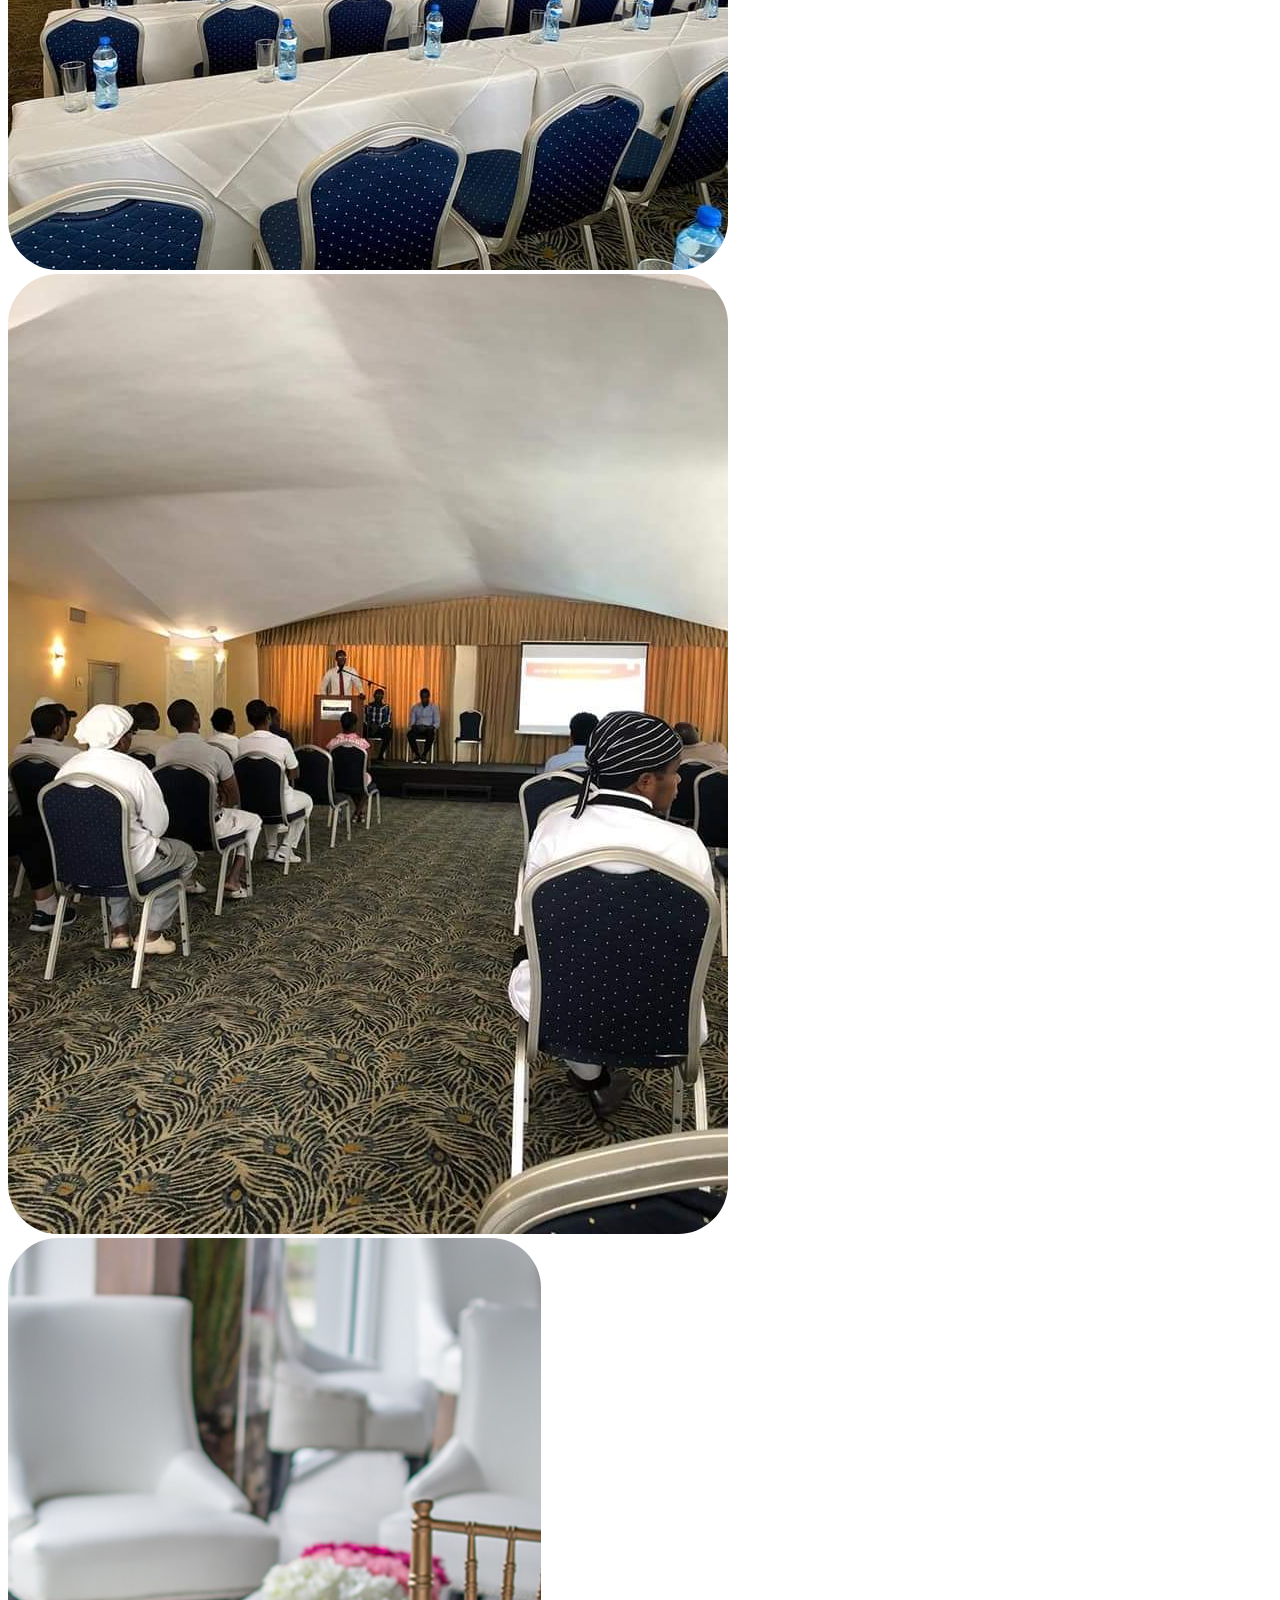
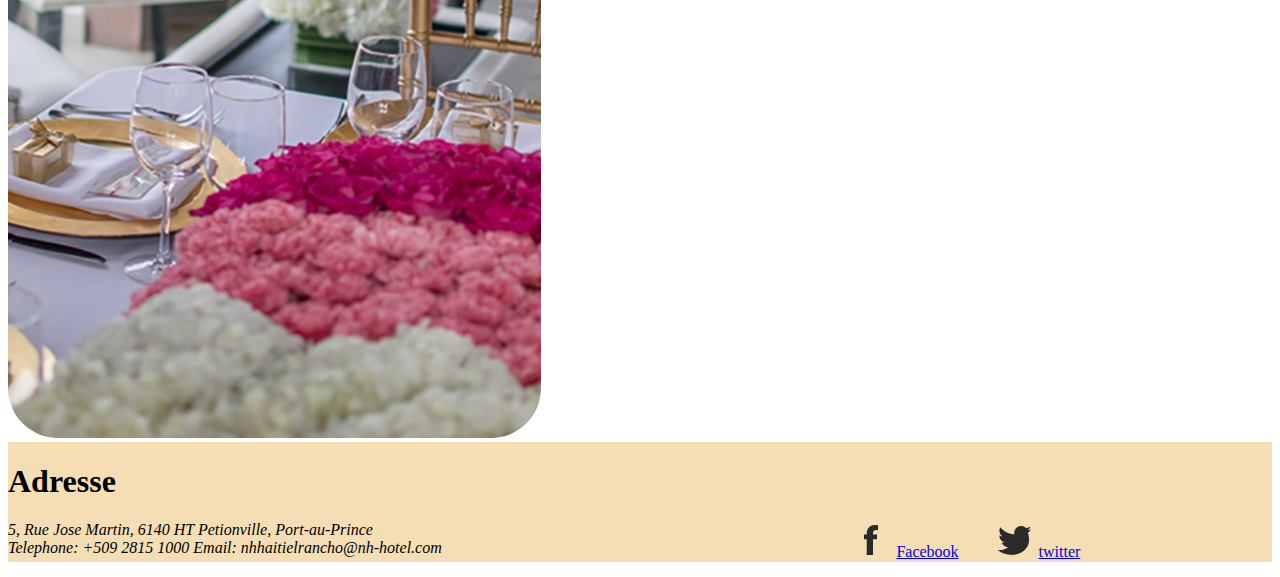
<file: salle de reception.html>
<!DOCTYPE html>
<html lang="en">
<head>
    <link rel="stylesheet" href="Chamb.css">
    <meta charset="UTF-8">
    <meta name="viewport" content="width=device-width, initial-scale=1.0">
    <title>chambres</title>
</head>
<body>
    <header id="mainHeader">
        <p id="mylogo"><img src="image1/logo.png" width="100px" alt=""></p>
        
            <h1 id="principal">El Rancho Haiti</h1>
            
        <nav id="mainNav">
            <ul>
            <li><a href="index.html">Acueille</a></li>
            <li><a href="galerie.html">Galerie</a></li>
            <li><a href="contact.html">contact</a></li>
            <li><a href="groupe.html">Realise par</a></li>
            </ul>
        </nav>
</header>
    <section>
        <p>
            Nos salle de reception sont prevu pour accueillir des evenements divers comme des repas festifs(familles, association),
            de travail(seminaires d'entreprise), des reunions publiques et d'autres...
            
        </p>
        <img src="image1/s1.jpg" alt="">
        <p>
           Notre offre comprend en generale:
           <ul id="lisrec">
               <li>la location de la salle</li>
               <li>le traiteur</li>
               <li>le personnel de service</li>
               <li>les boissons</li>
               <li>les animations musiquales</li>
           </ul>
        </p>
        <img src="image1/s2.jpg" alt="">
        <p>
           L'espace est aux normes, comporte un certain nombre d'aspects rigoureux de securite
        </p>
        <img src="image1/s3.jpg" alt="">
        <p>
           Et plus encore ... 
        </p>
        <img src="image1/r1.jpg" alt=""> </br>
        <img src="image1/r2.jpg" alt=""> </br>
        <img src="image1/image8.jpg" alt=""> </br>

    </section>
    <footer id="mainfooter">
        <div>
        <h1> Adresse</h1>
        <address>
            5, Rue Jose Martin, 6140 HT Petionville, Port-au-Prince</br>
            Telephone: +509 2815 1000 </>
            Email: nhhaitielrancho@nh-hotel.com </br>
        </address>
        </div>
        <div>
        <ul id="foot">
            <li id="facebook"><a href="www.facebook.com">Facebook</a></li>
            <li id="twitter"><a href="www.twitter.com">twitter</a></li>
        </ul>
        <div
    </footer>
</file>
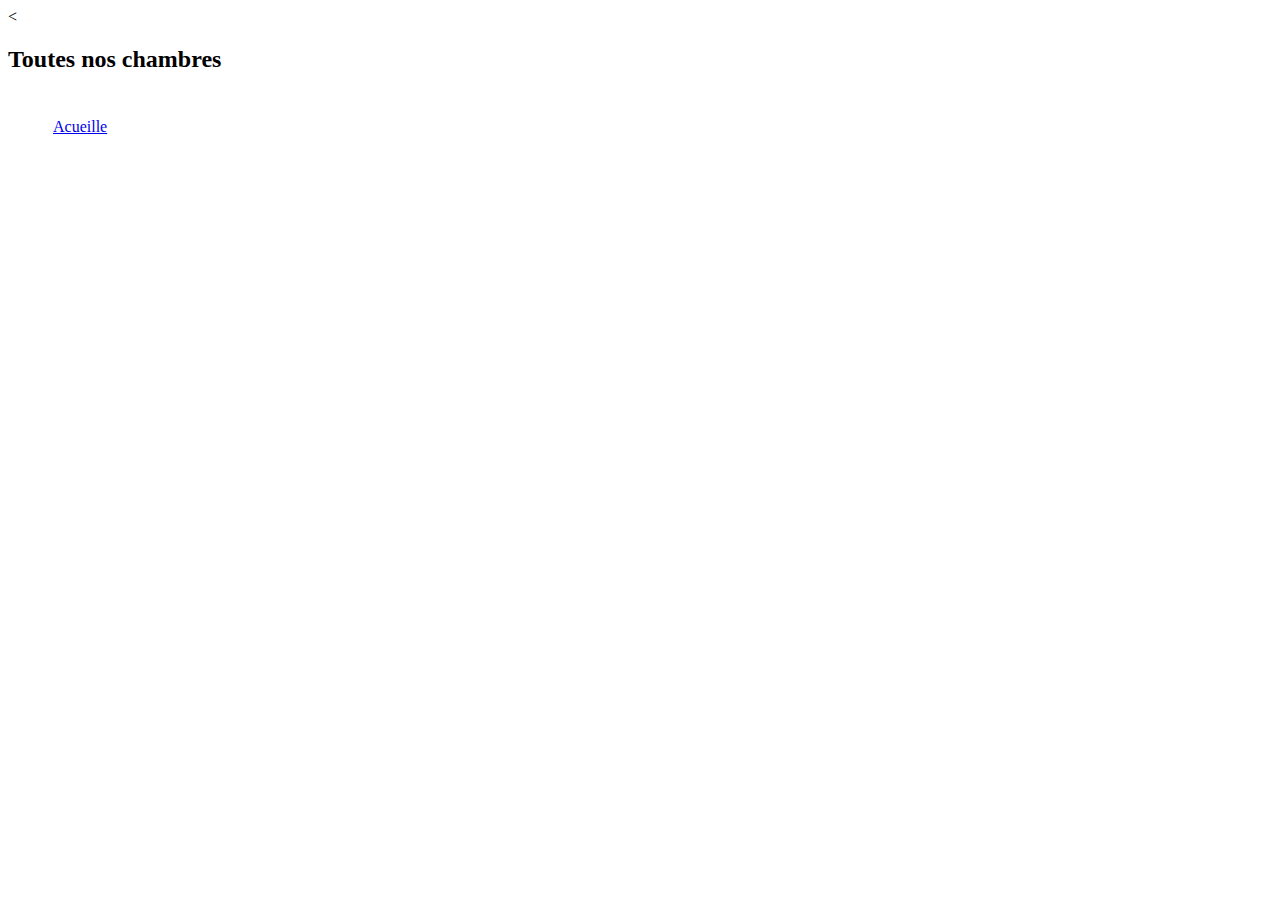
<file: salle de sport.html>
<<!DOCTYPE html>
<html lang="en">
<head>
    <link rel="stylesheet" href="Chamb.css">
    <meta charset="UTF-8">
    <meta name="viewport" content="width=device-width, initial-scale=1.0">
    <title>chambres</title>
</head>
<body>
    <header>
        <nav id="title">
            <h2>Toutes nos chambres</h2>
        </nav>
        <nav id="menu">
            <a href="Hotel.html">Acueille</a>
        </nav>
    </header>
</file>
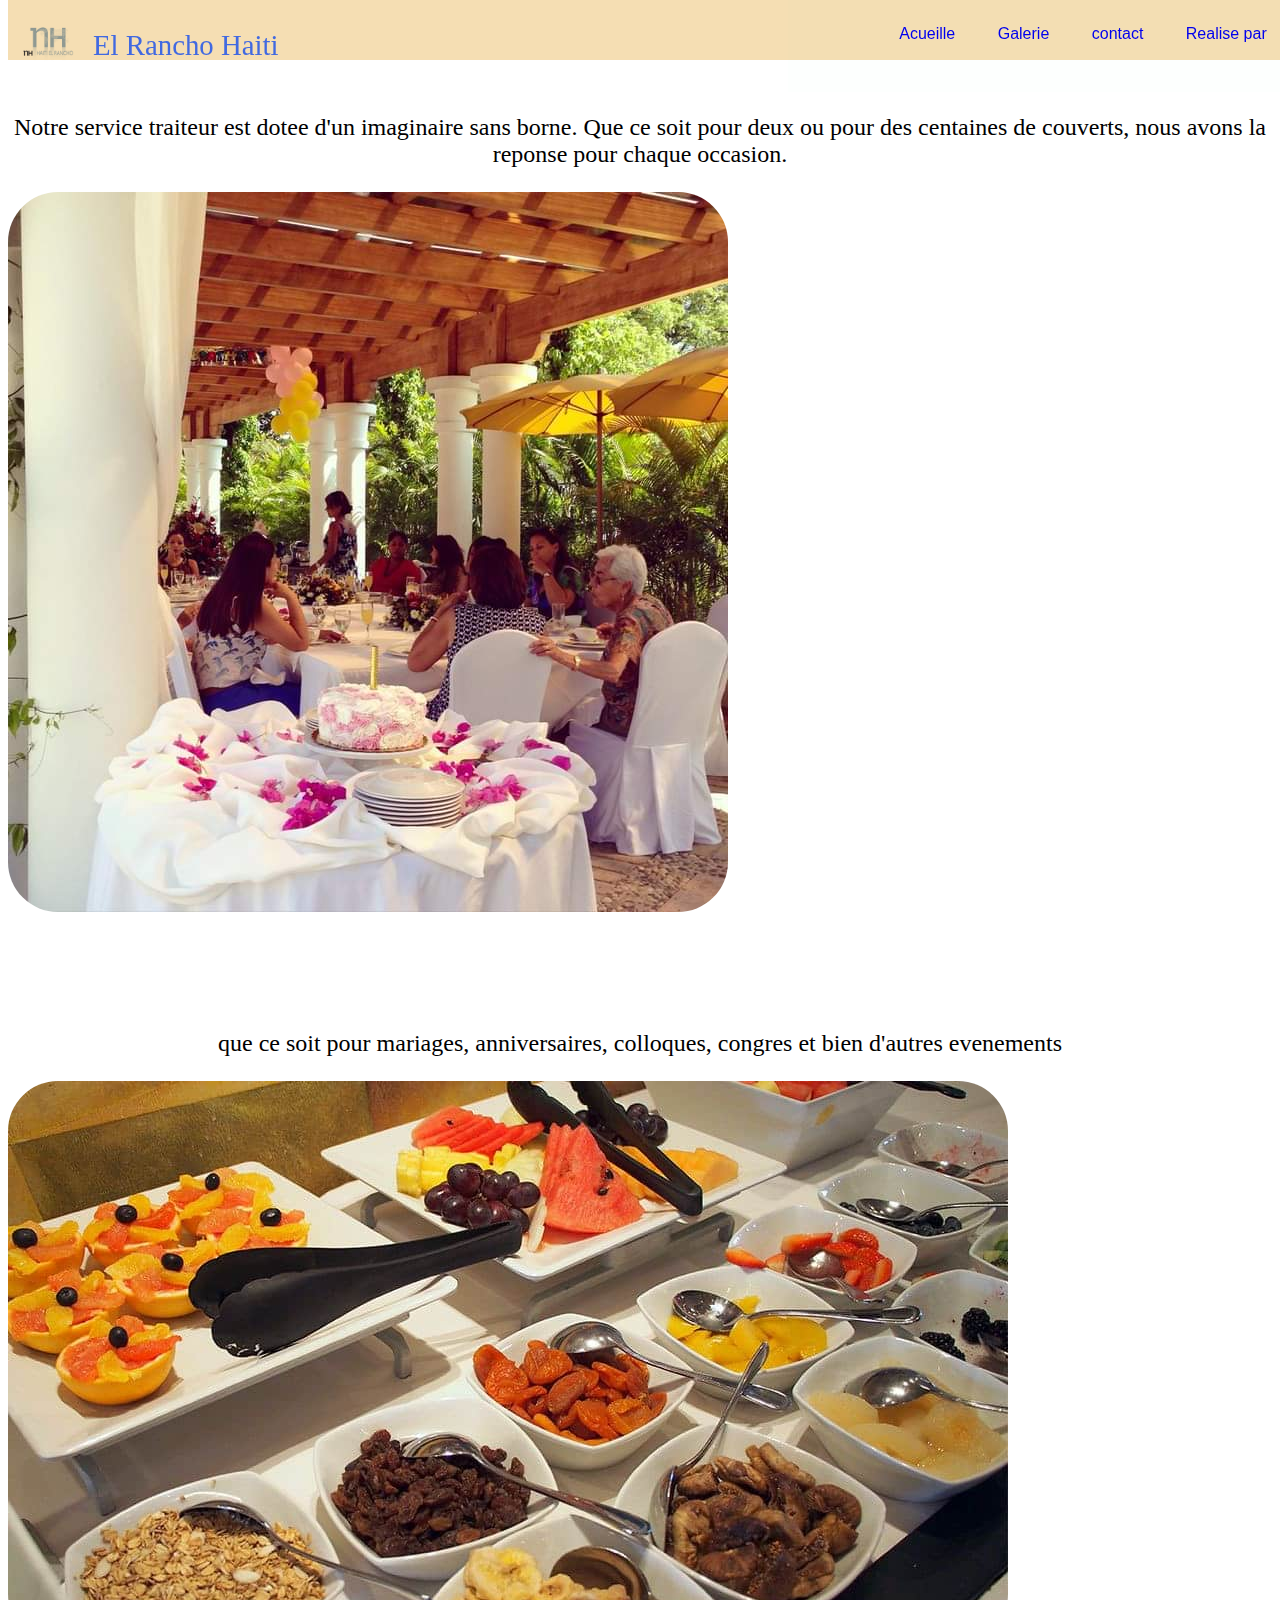
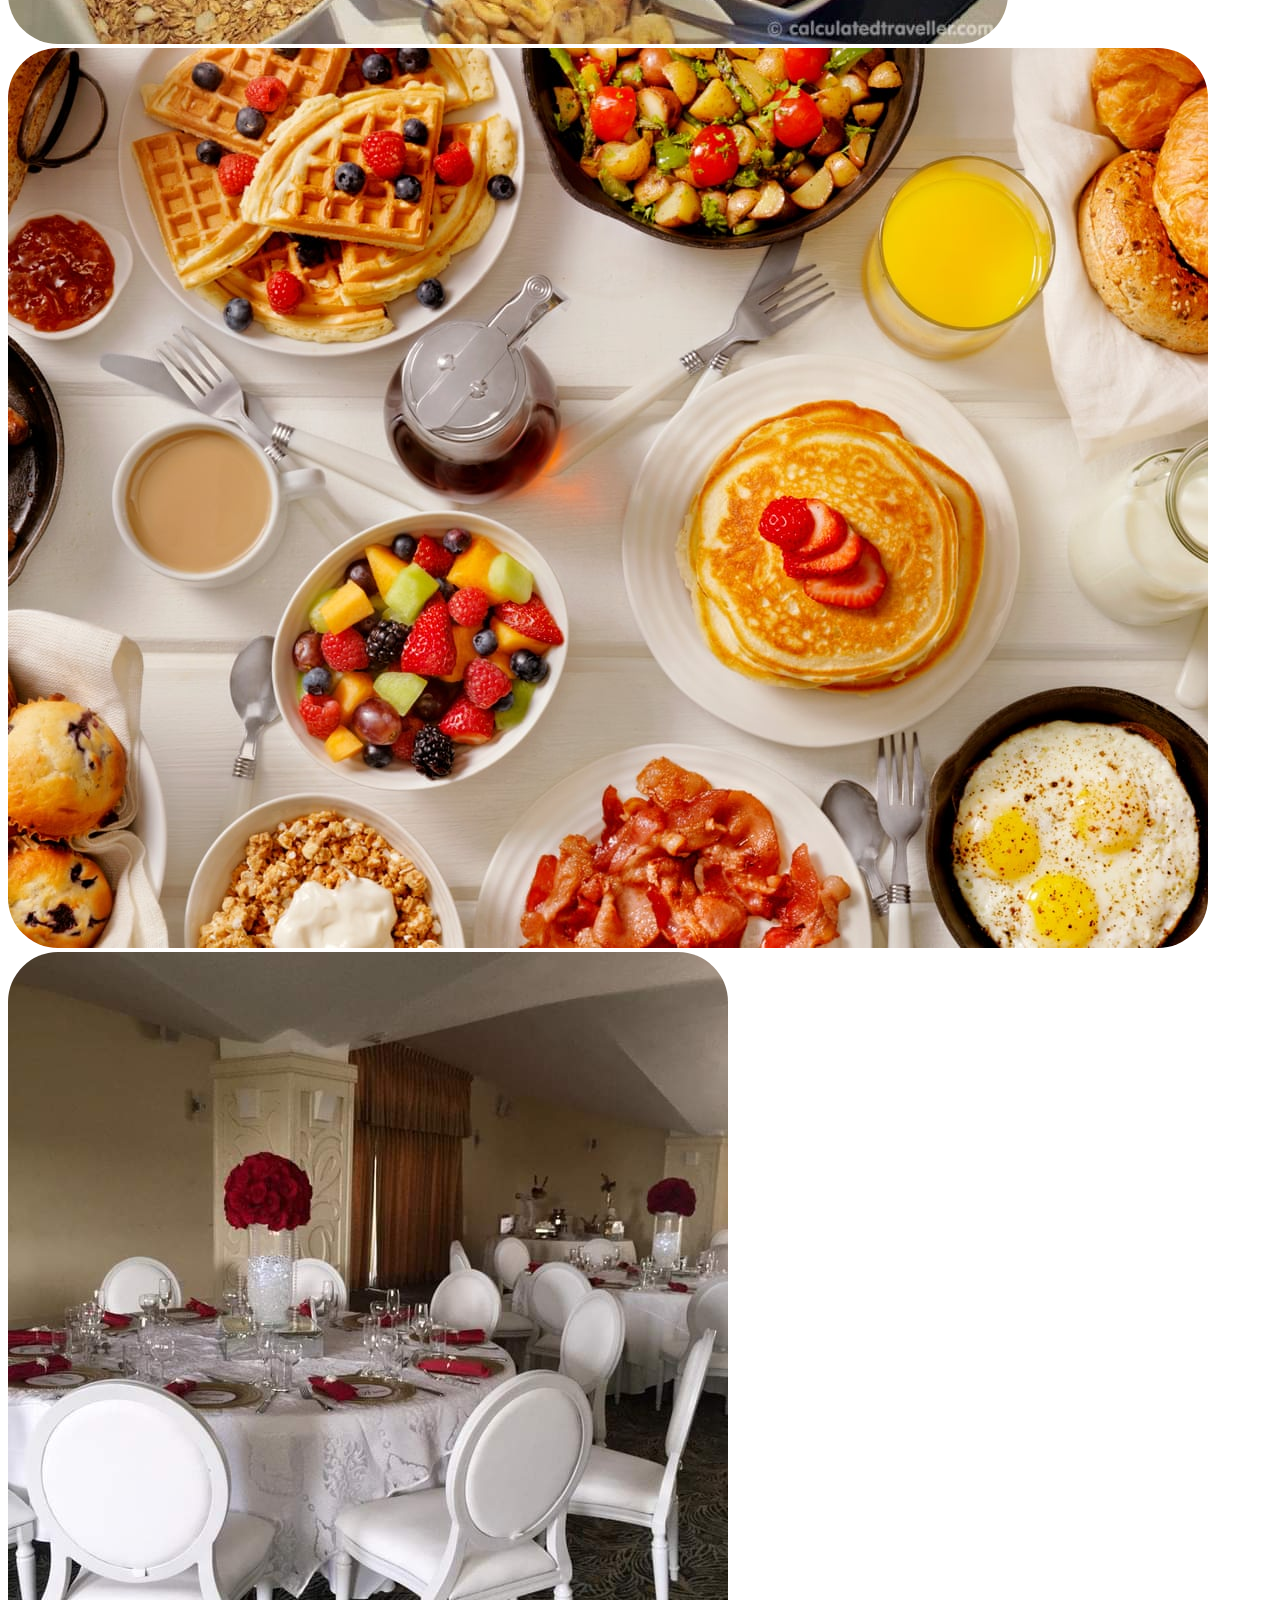
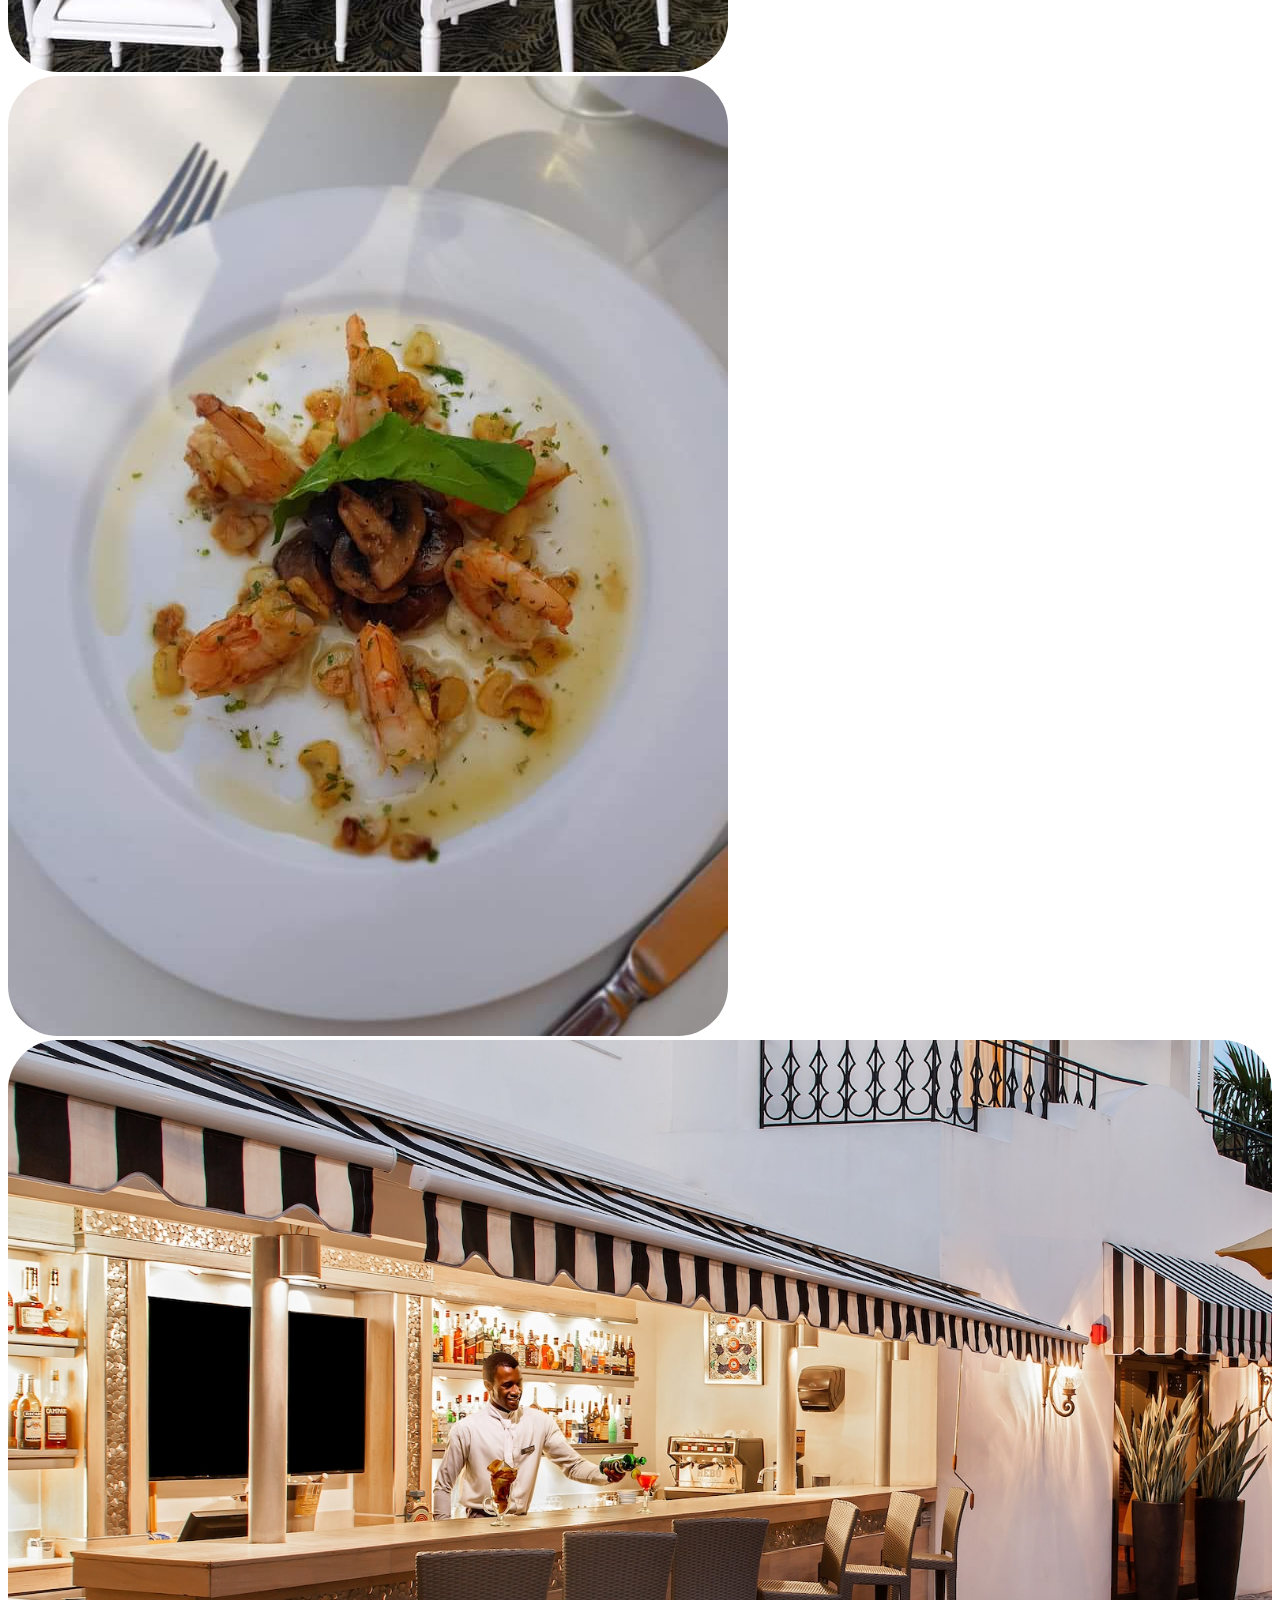
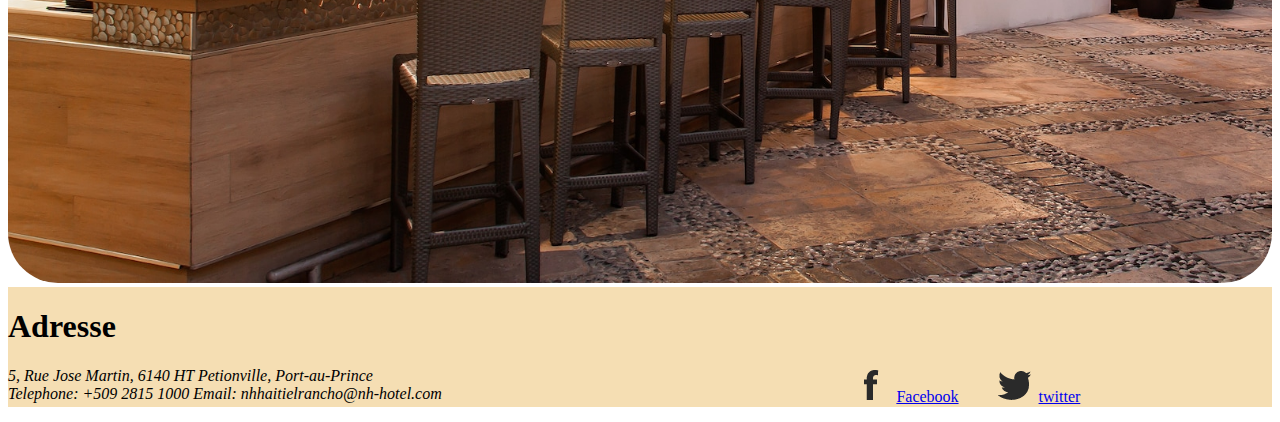
<file: service traiteur.html>
<!DOCTYPE html>
<html lang="en">
<head>
    <link rel="stylesheet" href="Chamb.css">
    <meta charset="UTF-8">
    <meta name="viewport" content="width=device-width, initial-scale=1.0">
    <title>chambres</title>
</head>
<body>
    <header id="mainHeader">
        <p id="mylogo"><img src="image1/logo.png" width="100px" alt=""></p>
        
            <h1 id="principal">El Rancho Haiti</h1>
            
        <nav id="mainNav">
            <ul>
            <li><a href="index.html">Acueille</a></li>
            <li><a href="galerie.html">Galerie</a></li>
            <li><a href="contact.html">contact</a></li>
            <li><a href="groupe.html">Realise par</a></li>
            </ul>
        </nav>
</header>
    <section>
        <p>
            Notre service traiteur est dotee d'un imaginaire sans borne. Que ce soit pour deux ou pour des centaines
            de couverts, nous avons la reponse pour chaque occasion.
            
        </p>
        <img src="image1/t1.jpg" alt="">
        <p>
            que  ce soit pour mariages, anniversaires, colloques, congres et bien d'autres evenements
        </p>
        <img src="image1/t2.jpg" alt="">
    </br>
        <img src="image1/t3.jpg" alt="">
</br>
        <img src="image1/t4.jpg" alt=""> </br>
        <img src="image1/t5.jpg" alt=""> </br>
        <img src="image1/t6.jpg" alt=""> </br>

    </section>
    <footer id="mainfooter">
        <div>
        <h1> Adresse</h1>
        <address>
            5, Rue Jose Martin, 6140 HT Petionville, Port-au-Prince</br>
            Telephone: +509 2815 1000 </>
            Email: nhhaitielrancho@nh-hotel.com </br>
        </address>
        </div>
        <div>
        <ul id="foot">
            <li id="facebook"><a href="www.facebook.com">Facebook</a></li>
            <li id="twitter"><a href="www.twitter.com">twitter</a></li>
        </ul>
        <div
    </footer>
</file>
<file: Chamb.css>
:root
{
    box-sizing: border-box;
}
*{
    box-sizing: inherit;
}
{body
    margin: 0px;
    padding: 0px;
}
#mainHeader > h1
{
    color: royalblue;
    font-family: Cambria, Cochin, Georgia, Times, 'Times New Roman', serif;
    font-size: 1.8em;
    font-weight: normal;
    display: flex;
    align-items: center;
   
    margin: 5px;
   
}
#mainNav
{
    background-color: rgba(127, 255, 212, 0.014);
    position: static;
    width: 100%;
    top: 50%;
    padding-bottom: 1opx;

}
#mainNav ul
{
    list-style: none;
    padding: 0px;
    margin: 0px;
    font-family: Verdana, Geneva, Tahoma, sans-serif;
    font-size: 1em;
    padding-bottom: 1px;
    padding-top: 25px;
    display: flex;
    width: 100%;
    justify-content: space-around;
    padding-left: 90px;

}
#mainHeader
{
height: 60px;
position: fixed;
top: 0%;
width: 100%;
display: grid;
grid-template-columns: 80px 1fr 500px;
}
#mainfooter
{
    height: 120px;
    
    bottom: 0px;
    width: 100%;
}
#mylogo
{
width: 80px;
padding: 5px;
border: 0px;
z-index: 1000;
position: relative;
}
#mainNav a
{
    text-decoration: none;
}

#mainHeader, #mainfooter
{
    background-color: wheat;
}

section, img
{
    max-width: 100%;
    height: auto;
    border-radius: 50px;
}
#lisgal
{
    list-style: none;
}

section p
{
    padding-top: 90px;
    text-align: center;
    font-size: 1.5em;
    font-family: fantasy;
    
}
#menu
{
    text-align: left;
    margin: 45px;
}
#lisrec
{
    list-style: none;
    text-align: center;
    font-size: 1.8em;
    text-decoration: aliceblue;
    color: rgb(240, 163, 48);
}
#lisgroup
{
    list-style: none;
    text-align: center;
    color: black;
    font-style: italic;
}
#facebook
{
    list-style-image: url("facebook.png");
    align-items: flex-end;
}
#twitter
{
    list-style-image: url("twitter.png");
}
#foot
{
    display: flex;
    width: 70%;
    justify-content: space-around;
    padding-left: 90px;  
    padding-top: -50px;
    position: static;
    margin-top: 80px;
}
#mainfooter
{
    display: grid;
    grid-template-columns: 60% 40%;
}
</file>
<file: contact.css>
:root
{
    box-sizing: border-box;
}
*{
    box-sizing: inherit;
}
{body
    margin: 0px;
    padding: 0px;
}
#mainHeader > h1
{
    color: royalblue;
    font-family: Cambria, Cochin, Georgia, Times, 'Times New Roman', serif;
    font-size: 1.8em;
    font-weight: normal;
    display: flex;
    align-items: center;
   
    margin: 5px;
   
}
#mainNav
{
    background-color: rgba(127, 255, 212, 0.014);
    position: static;
    width: 100%;
    top: 50%;
    padding-bottom: 1opx;

}
#mainNav ul
{
    list-style: none;
    padding: 0px;
    margin: 0px;
    font-family: Verdana, Geneva, Tahoma, sans-serif;
    font-size: 1em;
    padding-bottom: 1px;
    padding-top: 25px;
    display: flex;
    width: 100%;
    justify-content: space-around;
    padding-left: 90px;

}
#mainHeader
{
height: 60px;
position: fixed;
top: 0%;
width: 100%;
display: grid;
grid-template-columns: 80px 1fr 500px;
}
#mainfooter
{
    height: 120px;
    
    bottom: 0px;
    width: 100%;
}
#mylogo
{
width: 80px;
padding: 5px;
border: 0px;
z-index: 1000;
position: relative;
}
#mainNav a
{
    text-decoration: none;
}

#mainHeader, #mainfooter
{
    background-color: wheat;
}

section, img
{
    max-width: 50%;
    height: auto;
    border-radius: 50px;
    display: block;
    padding: 2%;
    margin-left: 200px;
}
#lisgal
{
    list-style: none;
}

section p
{
    padding-top: 90px;
    text-align: center;
    font-size: 1.5em;
    font-family: fantasy;
    
}
#menu
{
    text-align: left;
    margin: 45px;
}
#lisrec
{
    list-style: none;
    text-align: center;
    font-size: 1.8em;
    text-decoration: aliceblue;
    color: rgb(240, 163, 48);
}
#lisgroup
{
    list-style: none;
    text-align: center;
    color: black;
    font-style: italic;
}
#facebook
{
    list-style-image: url("facebook.png");
    align-items: flex-end;
}
#twitter
{
    list-style-image: url("twitter.png");
}
#foot
{
    display: flex;
    width: 70%;
    justify-content: space-around;
    padding-left: 90px;  
    padding-top: -50px;
    position: static;
    margin-top: 80px;
}
#mainfooter
{
    display: grid;
    grid-template-columns: 60% 40%;
}
</file>
